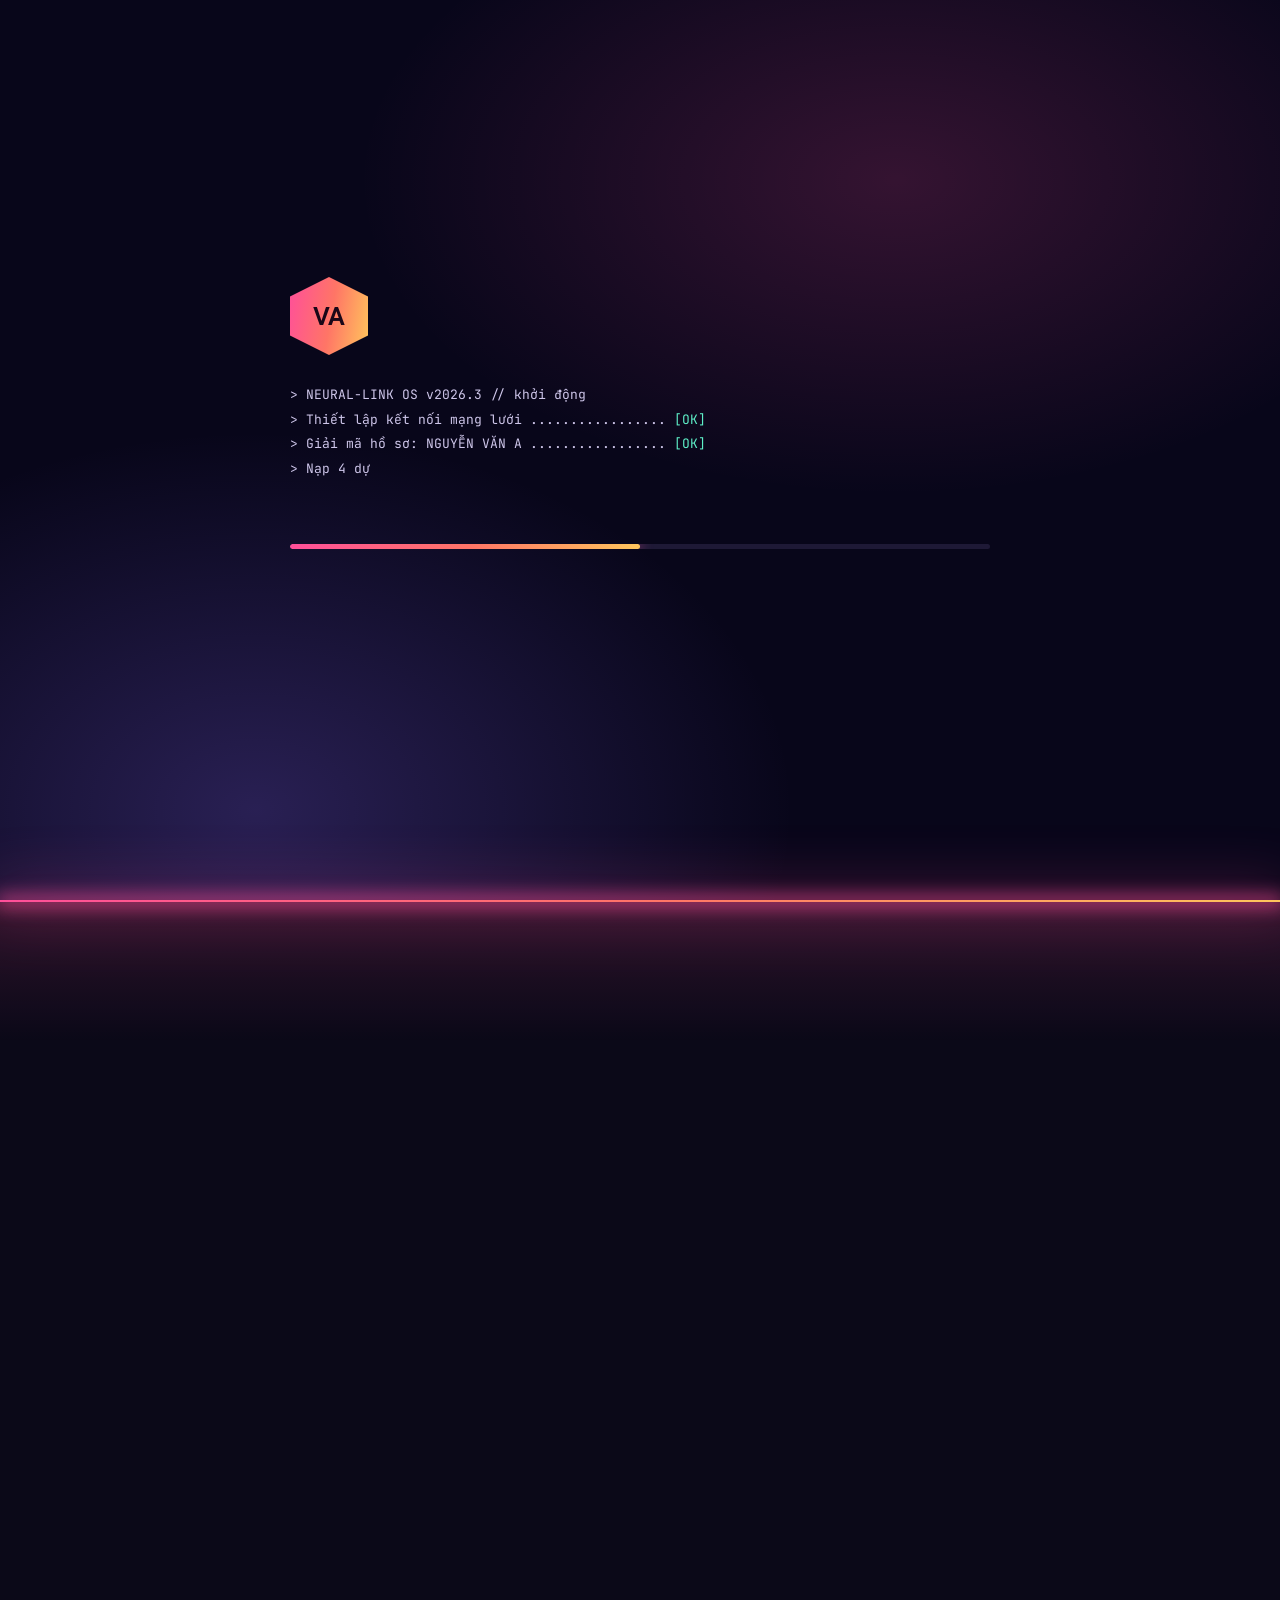
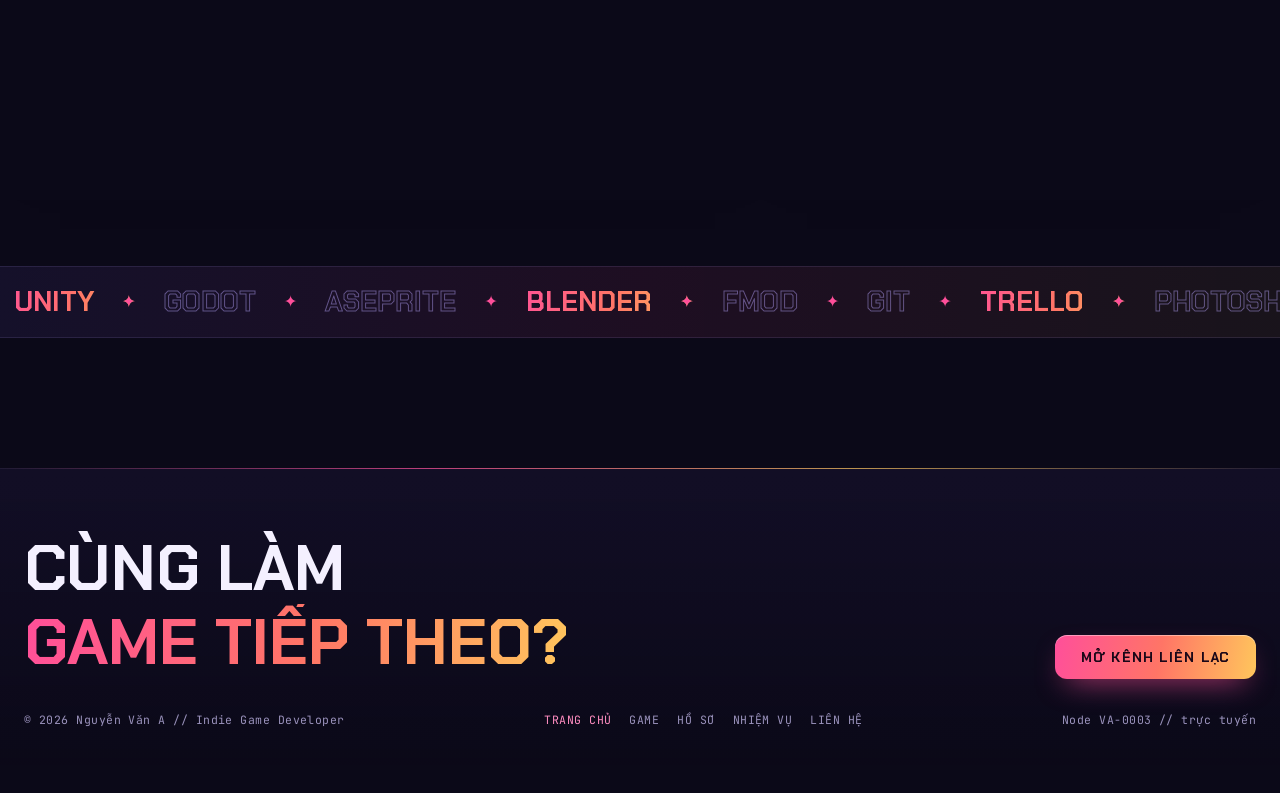
<file: index.html>
<!doctype html>
<html lang="vi">
<head>
<meta charset="utf-8">
<meta name="viewport" content="width=device-width, initial-scale=1">
<title>Trang chủ</title>
<meta name="description" content="Portfolio và CV của một nhà phát triển game indie.">
<meta name="theme-color" content="#0B0918">
<link rel="preconnect" href="https://fonts.googleapis.com">
<link rel="preconnect" href="https://fonts.gstatic.com" crossorigin>
<link href="https://fonts.googleapis.com/css2?family=Chakra+Petch:wght@500;600;700&family=Be+Vietnam+Pro:wght@400;500;600;700&family=JetBrains+Mono:wght@400;500;600;700&display=swap" rel="stylesheet">
<link rel="stylesheet" href="style.css">
<script>try{if(localStorage.getItem("fx")==="0")document.documentElement.classList.add("fx-off");else if(sessionStorage.getItem("transit"))document.documentElement.classList.add("transit")}catch(e){}</script>
</head>
<body data-page="home">
<main id="main"></main>
<noscript><p style="padding:120px 24px;text-align:center">Trang này cần bật JavaScript để hiển thị.</p></noscript>
<script src="data.js"></script>
<script src="app.js"></script>
</body>
</html>
</file>
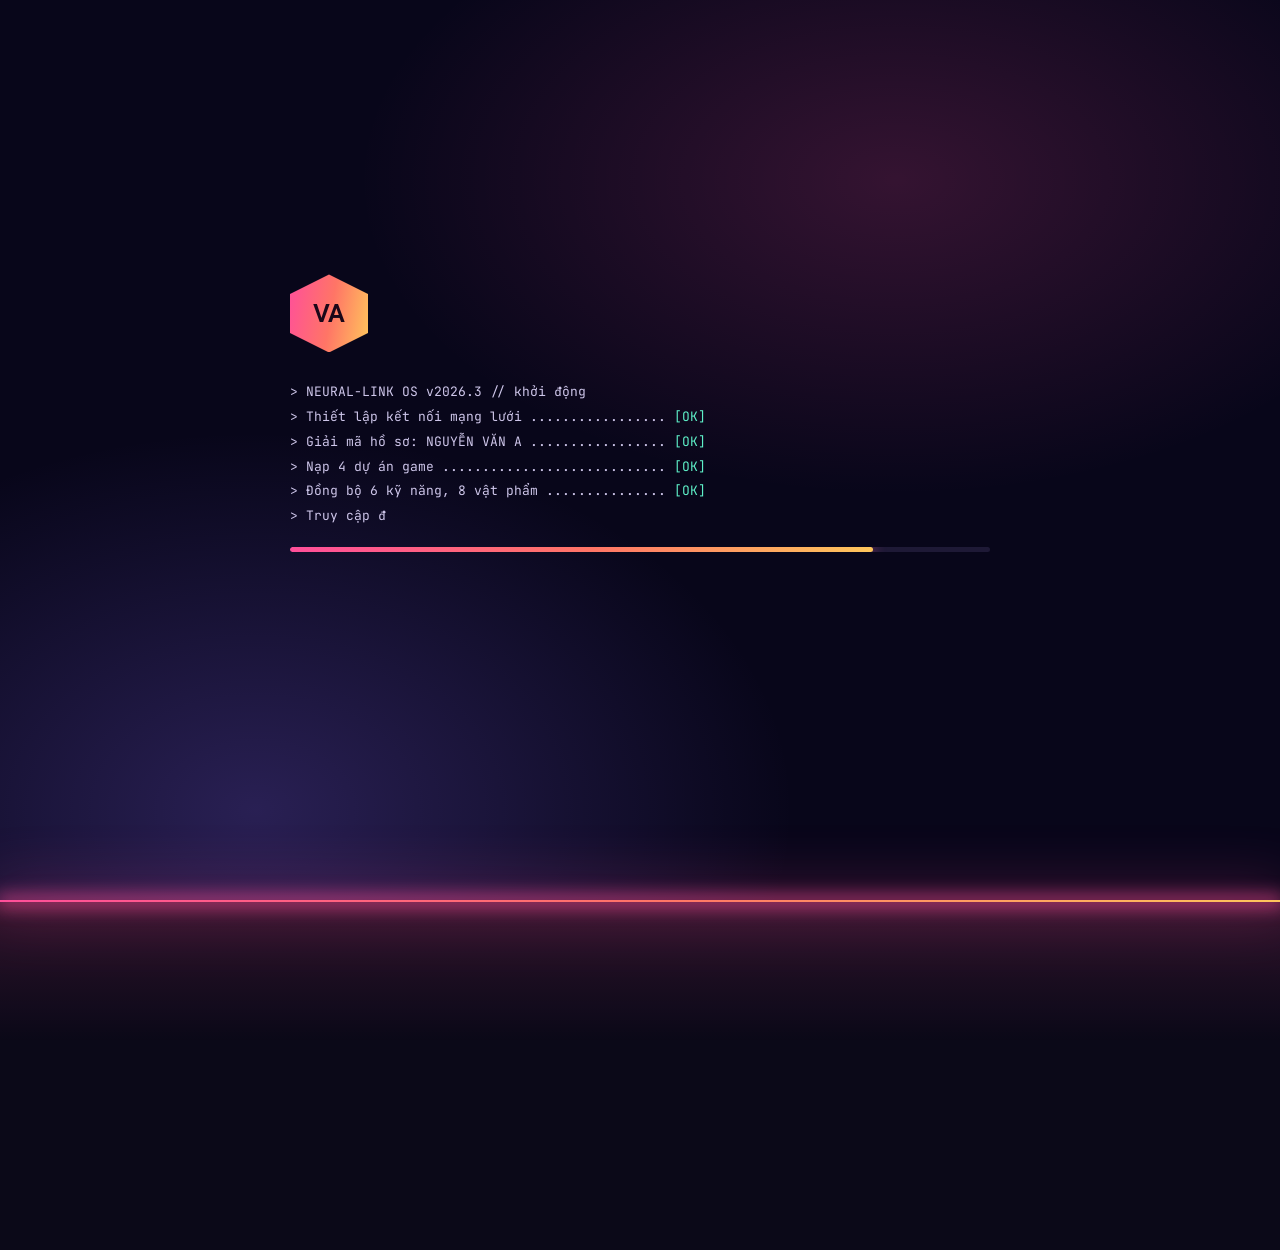
<file: contact.html>
<!doctype html>
<html lang="vi">
<head>
<meta charset="utf-8">
<meta name="viewport" content="width=device-width, initial-scale=1">
<title>Kênh liên lạc</title>
<meta name="description" content="Portfolio và CV của một nhà phát triển game indie.">
<meta name="theme-color" content="#0B0918">
<link rel="preconnect" href="https://fonts.googleapis.com">
<link rel="preconnect" href="https://fonts.gstatic.com" crossorigin>
<link href="https://fonts.googleapis.com/css2?family=Chakra+Petch:wght@500;600;700&family=Be+Vietnam+Pro:wght@400;500;600;700&family=JetBrains+Mono:wght@400;500;600;700&display=swap" rel="stylesheet">
<link rel="stylesheet" href="style.css">
<script>try{if(localStorage.getItem("fx")==="0")document.documentElement.classList.add("fx-off");else if(sessionStorage.getItem("transit"))document.documentElement.classList.add("transit")}catch(e){}</script>
</head>
<body data-page="contact">
<main id="main"></main>
<noscript><p style="padding:120px 24px;text-align:center">Trang này cần bật JavaScript để hiển thị.</p></noscript>
<script src="data.js"></script>
<script src="app.js"></script>
</body>
</html>
</file>
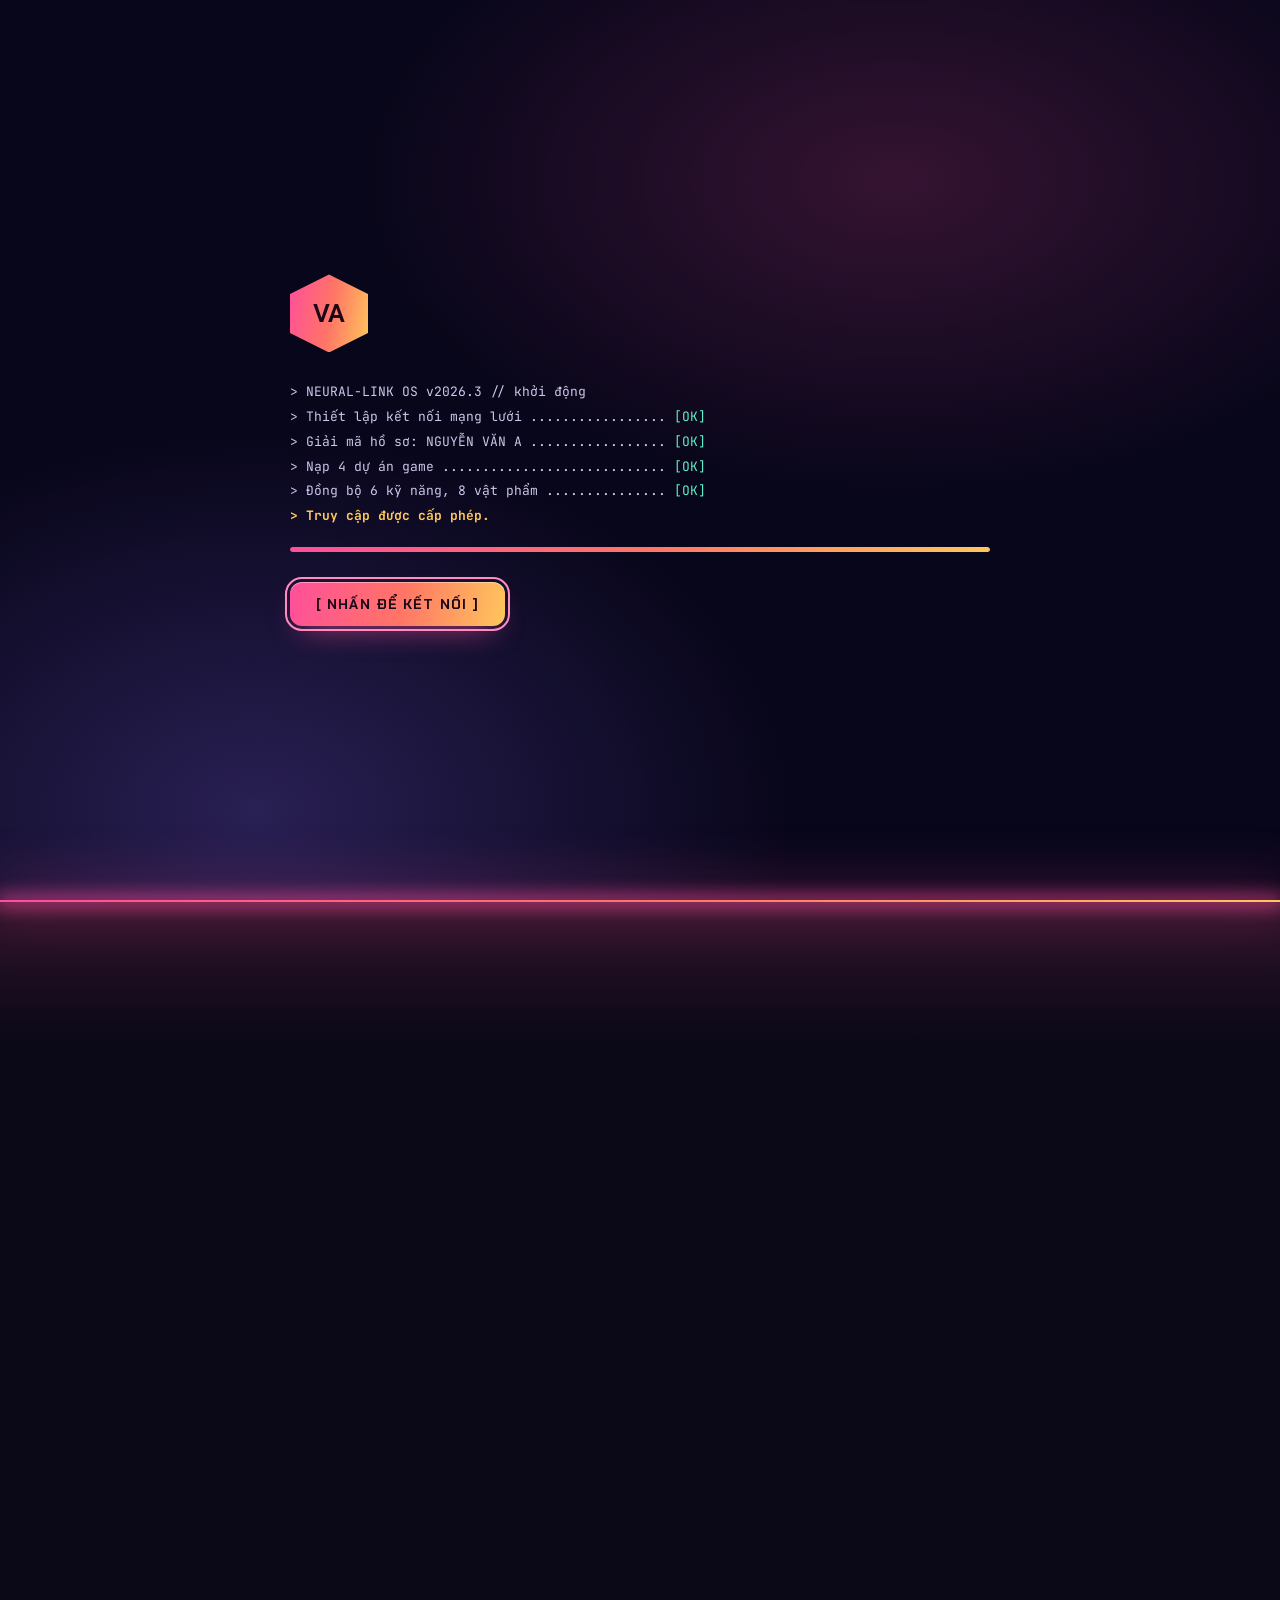
<file: game.html>
<!doctype html>
<html lang="vi">
<head>
<meta charset="utf-8">
<meta name="viewport" content="width=device-width, initial-scale=1">
<title>Chi tiết game</title>
<meta name="description" content="Portfolio và CV của một nhà phát triển game indie.">
<meta name="theme-color" content="#0B0918">
<link rel="preconnect" href="https://fonts.googleapis.com">
<link rel="preconnect" href="https://fonts.gstatic.com" crossorigin>
<link href="https://fonts.googleapis.com/css2?family=Chakra+Petch:wght@500;600;700&family=Be+Vietnam+Pro:wght@400;500;600;700&family=JetBrains+Mono:wght@400;500;600;700&display=swap" rel="stylesheet">
<link rel="stylesheet" href="style.css">
<script>try{if(localStorage.getItem("fx")==="0")document.documentElement.classList.add("fx-off");else if(sessionStorage.getItem("transit"))document.documentElement.classList.add("transit")}catch(e){}</script>
</head>
<body data-page="game">
<main id="main"></main>
<noscript><p style="padding:120px 24px;text-align:center">Trang này cần bật JavaScript để hiển thị.</p></noscript>
<script src="data.js"></script>
<script src="app.js"></script>
</body>
</html>
</file>
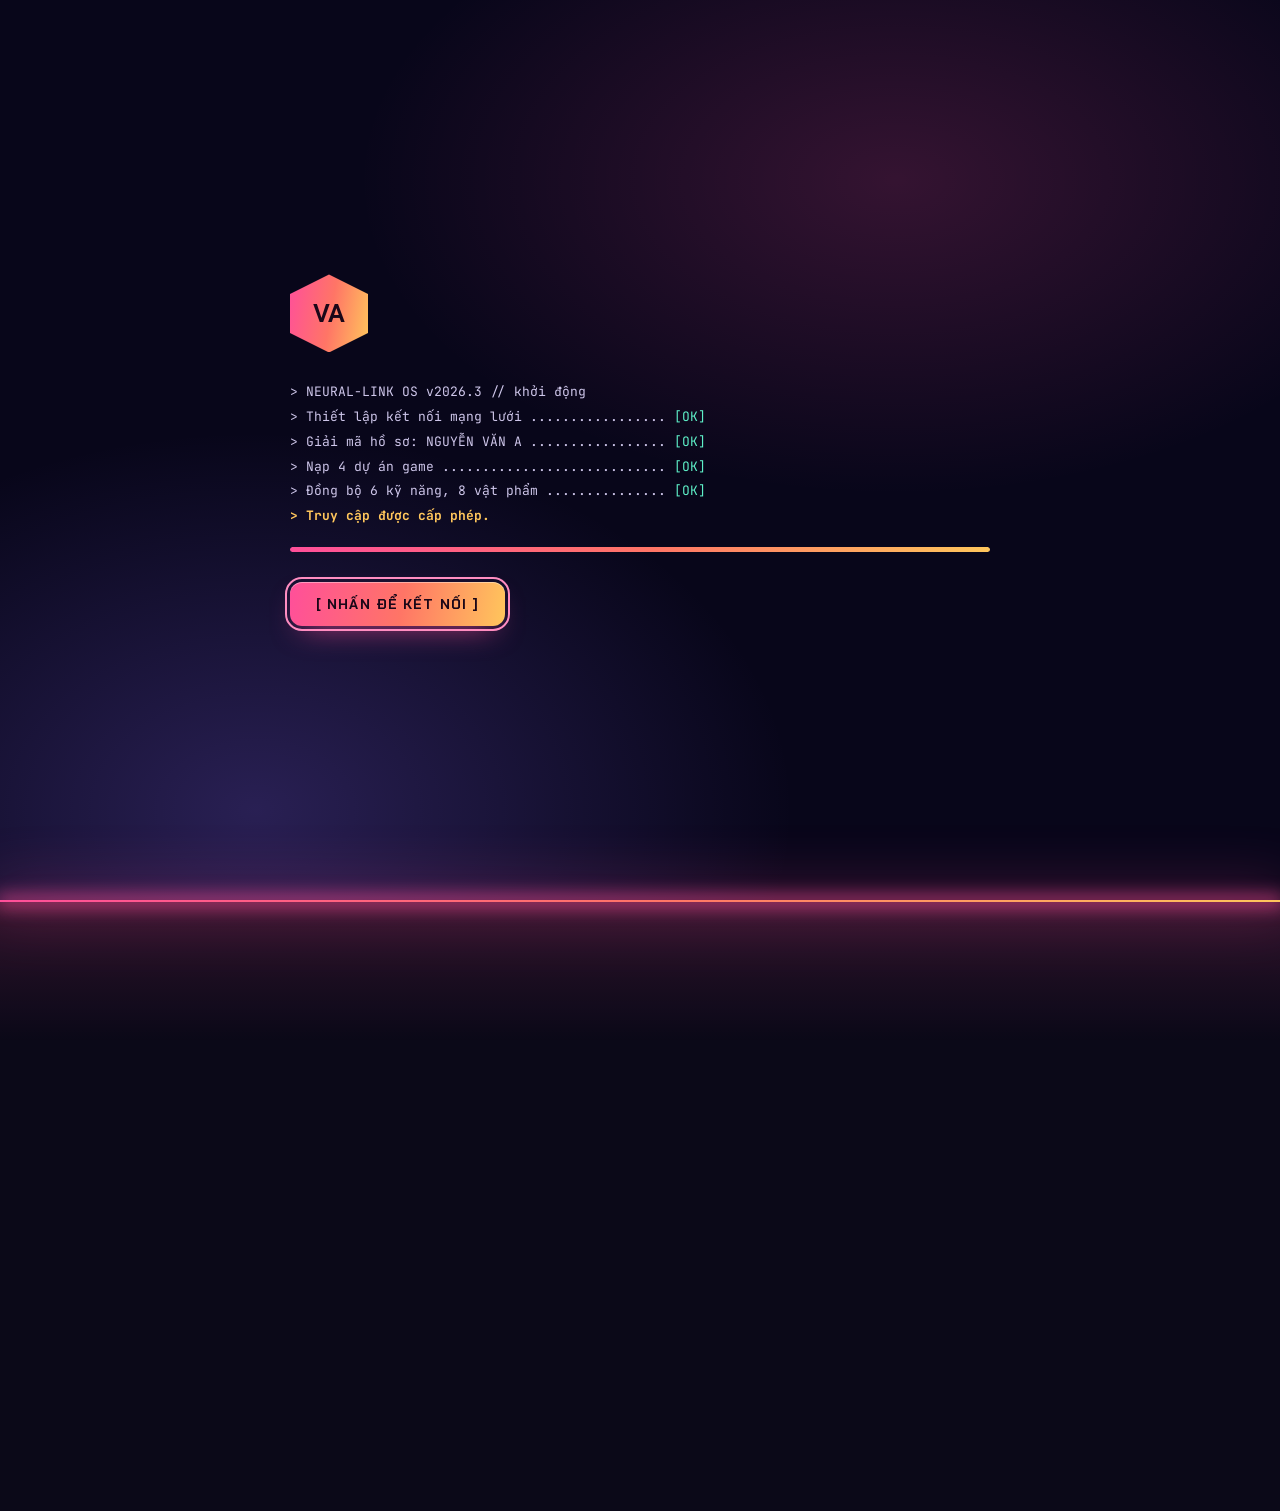
<file: games.html>
<!doctype html>
<html lang="vi">
<head>
<meta charset="utf-8">
<meta name="viewport" content="width=device-width, initial-scale=1">
<title>Chọn game</title>
<meta name="description" content="Portfolio và CV của một nhà phát triển game indie.">
<meta name="theme-color" content="#0B0918">
<link rel="preconnect" href="https://fonts.googleapis.com">
<link rel="preconnect" href="https://fonts.gstatic.com" crossorigin>
<link href="https://fonts.googleapis.com/css2?family=Chakra+Petch:wght@500;600;700&family=Be+Vietnam+Pro:wght@400;500;600;700&family=JetBrains+Mono:wght@400;500;600;700&display=swap" rel="stylesheet">
<link rel="stylesheet" href="style.css">
<script>try{if(localStorage.getItem("fx")==="0")document.documentElement.classList.add("fx-off");else if(sessionStorage.getItem("transit"))document.documentElement.classList.add("transit")}catch(e){}</script>
</head>
<body data-page="games">
<main id="main"></main>
<noscript><p style="padding:120px 24px;text-align:center">Trang này cần bật JavaScript để hiển thị.</p></noscript>
<script src="data.js"></script>
<script src="app.js"></script>
</body>
</html>
</file>
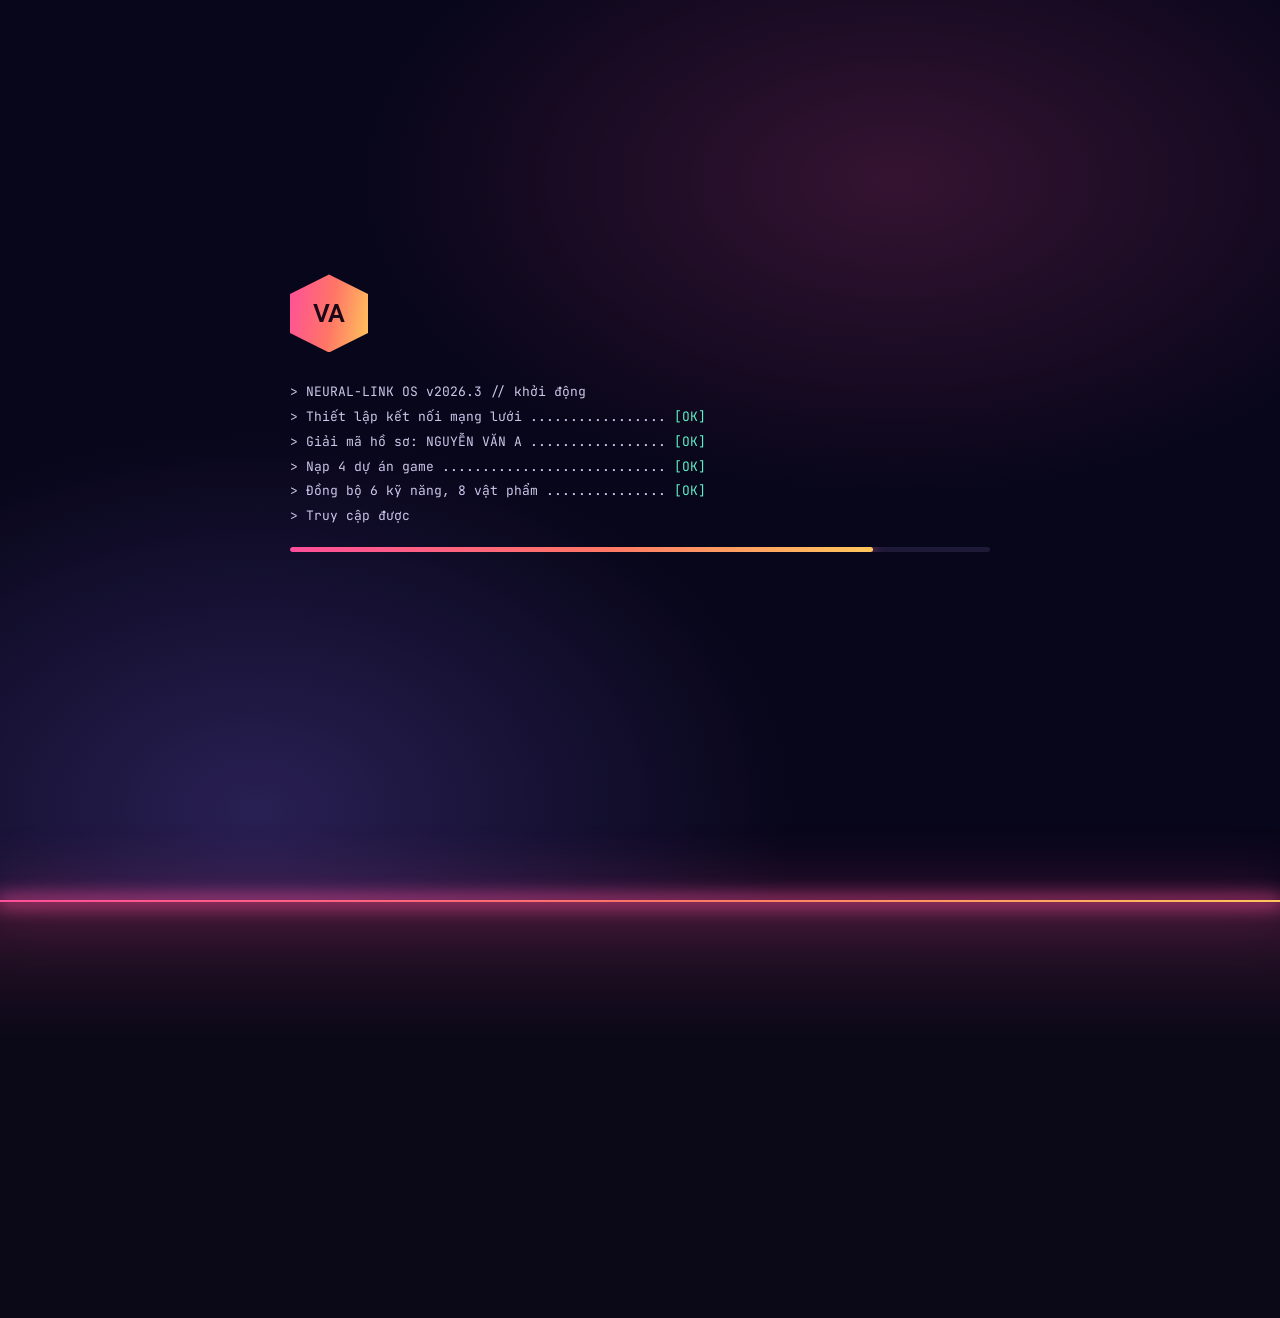
<file: journey.html>
<!doctype html>
<html lang="vi">
<head>
<meta charset="utf-8">
<meta name="viewport" content="width=device-width, initial-scale=1">
<title>Nhật ký nhiệm vụ</title>
<meta name="description" content="Portfolio và CV của một nhà phát triển game indie.">
<meta name="theme-color" content="#0B0918">
<link rel="preconnect" href="https://fonts.googleapis.com">
<link rel="preconnect" href="https://fonts.gstatic.com" crossorigin>
<link href="https://fonts.googleapis.com/css2?family=Chakra+Petch:wght@500;600;700&family=Be+Vietnam+Pro:wght@400;500;600;700&family=JetBrains+Mono:wght@400;500;600;700&display=swap" rel="stylesheet">
<link rel="stylesheet" href="style.css">
<script>try{if(localStorage.getItem("fx")==="0")document.documentElement.classList.add("fx-off");else if(sessionStorage.getItem("transit"))document.documentElement.classList.add("transit")}catch(e){}</script>
</head>
<body data-page="journey">
<main id="main"></main>
<noscript><p style="padding:120px 24px;text-align:center">Trang này cần bật JavaScript để hiển thị.</p></noscript>
<script src="data.js"></script>
<script src="app.js"></script>
</body>
</html>
</file>
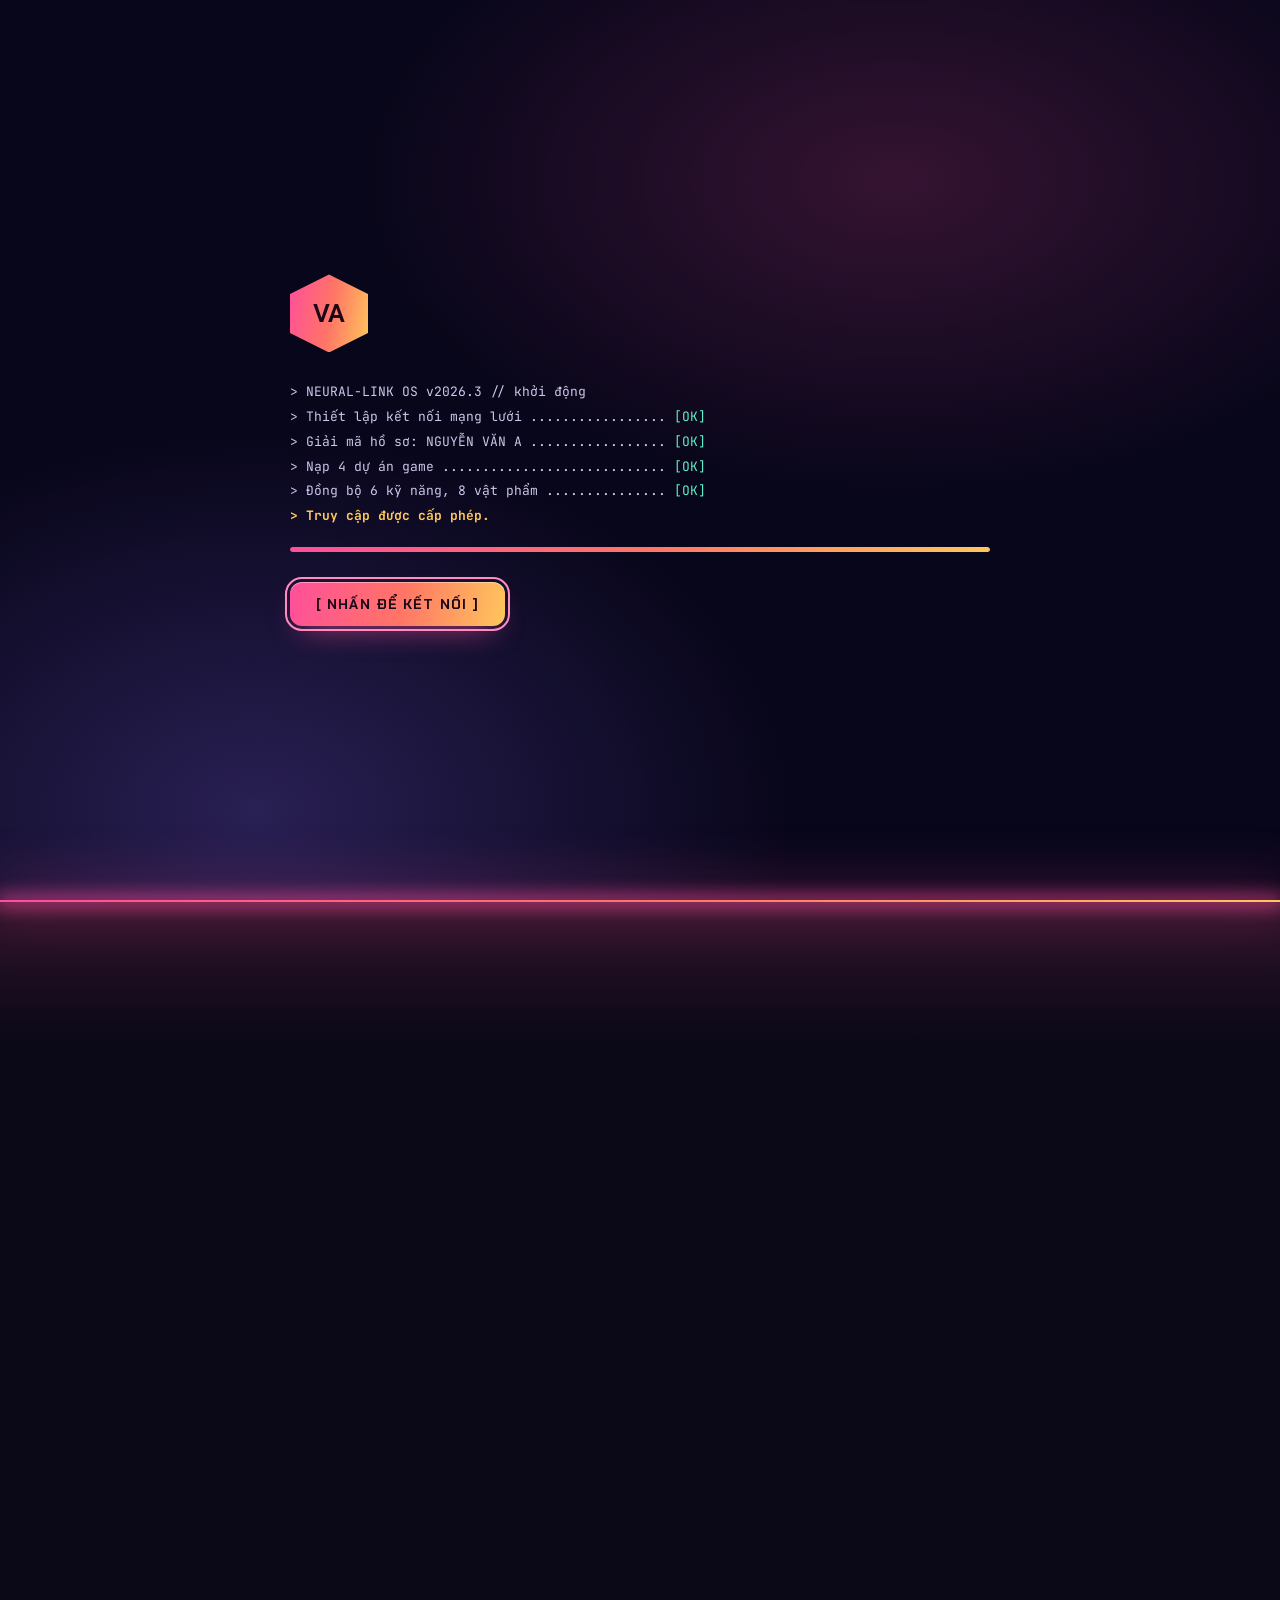
<file: profile.html>
<!doctype html>
<html lang="vi">
<head>
<meta charset="utf-8">
<meta name="viewport" content="width=device-width, initial-scale=1">
<title>Hồ sơ nhân vật</title>
<meta name="description" content="Portfolio và CV của một nhà phát triển game indie.">
<meta name="theme-color" content="#0B0918">
<link rel="preconnect" href="https://fonts.googleapis.com">
<link rel="preconnect" href="https://fonts.gstatic.com" crossorigin>
<link href="https://fonts.googleapis.com/css2?family=Chakra+Petch:wght@500;600;700&family=Be+Vietnam+Pro:wght@400;500;600;700&family=JetBrains+Mono:wght@400;500;600;700&display=swap" rel="stylesheet">
<link rel="stylesheet" href="style.css">
<script>try{if(localStorage.getItem("fx")==="0")document.documentElement.classList.add("fx-off");else if(sessionStorage.getItem("transit"))document.documentElement.classList.add("transit")}catch(e){}</script>
</head>
<body data-page="profile">
<main id="main"></main>
<noscript><p style="padding:120px 24px;text-align:center">Trang này cần bật JavaScript để hiển thị.</p></noscript>
<script src="data.js"></script>
<script src="app.js"></script>
</body>
</html>
</file>
<file: style.css>
/* =========================================================
   NEON DUSK // giao diện "hoàng hôn neon": tím đêm · hồng · vàng
   Dùng chung cho mọi trang. Muốn đổi màu chủ đạo, sửa khối :root ngay dưới.
   ========================================================= */
:root{
  --bg:#0B0918; --bg-2:#120F25; --bg-3:#1A1535;
  --panel:rgba(26,20,52,.6); --panel-solid:#151129;
  --line:rgba(185,166,255,.12); --line-2:rgba(185,166,255,.24); --line-3:rgba(185,166,255,.46);
  --text:#F4F0FF; --soft:#CEC6EA; --muted:#9A92BC; --dim:#655E8C;
  --pink:#FF4F9A; --pink-2:#FF8DC1; --orange:#FF7A45; --gold:#FFC65C; --violet:#8B6CFF; --violet-2:#BBA9FF; --mint:#5EF0C8; --blue:#62B6FF; --red:#FF5C6C;
  --grad:linear-gradient(100deg,#FF4F9A 0%,#FF7566 52%,#FFC65C 100%);
  --grad-cool:linear-gradient(120deg,#8B6CFF 0%,#FF4F9A 100%);
  --ink:#1A0718;
  --display:"Chakra Petch","Be Vietnam Pro",system-ui,sans-serif; --body:"Be Vietnam Pro",system-ui,sans-serif; --mono:"JetBrains Mono",ui-monospace,monospace;
  --ease:cubic-bezier(.2,.8,.2,1);
  --r:18px; --r-sm:12px;
  --hud-top:12px; --hud-bar:64px; --hud-h:calc(var(--hud-top) + var(--hud-bar)); --bar-h:28px;
}
*{box-sizing:border-box}
html{scroll-behavior:smooth;scroll-padding-top:calc(var(--hud-h) + 24px);overflow-x:clip}
html.transit body::before{content:"";position:fixed;inset:0;z-index:400;background:var(--bg)}
body{margin:0;min-height:100vh;display:flex;flex-direction:column;background:var(--bg);color:var(--text);font:400 16px/1.7 var(--body);-webkit-font-smoothing:antialiased;padding-bottom:var(--bar-h)}
body.has-cursor,body.has-cursor a,body.has-cursor button,body.has-cursor input{cursor:none}
main{flex:1;overflow-x:clip}
a{color:inherit}
button,input{font:inherit;color:inherit}
img,canvas,svg{display:block;max-width:100%}
:focus-visible{outline:2px solid var(--pink-2);outline-offset:3px}
::selection{background:var(--pink);color:#fff}
.wrap{width:min(1240px,100% - 48px);margin-inline:auto}
@media (max-width:600px){.wrap{width:calc(100% - 32px)}}
kbd{display:inline-grid;place-items:center;min-width:22px;height:22px;padding:0 6px;font:600 11px/1 var(--mono);border:1px solid var(--line-2);border-bottom-width:2px;border-radius:6px;background:var(--bg-3);color:var(--soft)}

/* ---------- Nền ---------- */
.bg{position:fixed;inset:0;z-index:-3;pointer-events:none;overflow:hidden;background:var(--bg)}
.bg::before{content:"";position:absolute;inset:-25%;
  background:radial-gradient(34% 30% at 80% 12%,rgba(255,79,154,.2),transparent 70%),radial-gradient(36% 36% at 10% 88%,rgba(139,108,255,.24),transparent 70%),radial-gradient(26% 24% at 48% 52%,rgba(255,198,92,.06),transparent 70%);
  animation:aur 28s ease-in-out infinite alternate}
@keyframes aur{to{transform:translate3d(-5%,4%,0) rotate(8deg) scale(1.1)}}
.bg::after{content:"";position:absolute;inset:0;background-image:radial-gradient(rgba(185,166,255,.17) 1px,transparent 1.5px);background-size:30px 30px;
  mask-image:radial-gradient(ellipse 80% 70% at 50% 25%,#000 15%,transparent 80%);-webkit-mask-image:radial-gradient(ellipse 80% 70% at 50% 25%,#000 15%,transparent 80%)}
#rain{position:fixed;inset:0;z-index:-2;pointer-events:none;width:100%;height:100%}
.fx{position:fixed;inset:0;pointer-events:none;z-index:95}
.fx-scan{opacity:.05;background-image:url("data:image/svg+xml,%3Csvg xmlns='http://www.w3.org/2000/svg' width='180' height='180'%3E%3Cfilter id='n'%3E%3CfeTurbulence type='fractalNoise' baseFrequency='.85' numOctaves='2' stitchTiles='stitch'/%3E%3C/filter%3E%3Crect width='100%25' height='100%25' filter='url(%23n)'/%3E%3C/svg%3E")}
.fx-vig{background:radial-gradient(ellipse at center,transparent 62%,rgba(5,3,12,.5))}
.fx-scan,.fx-vig{z-index:70}
.fx-flash{background:var(--grad);opacity:0;mix-blend-mode:screen}
.fx-flash.go{animation:flash .6s ease-out}
@keyframes flash{0%{opacity:.5}100%{opacity:0}}
@keyframes blink{50%{opacity:.25}}
@keyframes pulse{0%{box-shadow:0 0 0 0 var(--pc,rgba(94,240,200,.7))}100%{box-shadow:0 0 0 9px transparent}}

/* ---------- Thành phần ---------- */
.panel{position:relative;border-radius:var(--r);border:1px solid var(--line);
  background:linear-gradient(165deg,rgba(255,255,255,.05),rgba(255,255,255,0) 42%),var(--panel);
  backdrop-filter:blur(14px);-webkit-backdrop-filter:blur(14px);box-shadow:inset 0 1px 0 rgba(255,255,255,.05),0 30px 60px -36px rgba(0,0,0,.85)}
.panel::before{content:"";position:absolute;left:22px;right:22px;top:-1px;height:1px;pointer-events:none;background:linear-gradient(90deg,transparent,rgba(255,141,193,.6),rgba(255,198,92,.4),transparent)}
.brk{position:relative;--c:var(--pink);--c2:var(--gold)}
.brk > .bk{position:absolute;inset:-1px;z-index:4;pointer-events:none;border-radius:inherit;padding:1.5px;
  background:linear-gradient(135deg,var(--c) 0%,transparent 20%,transparent 80%,var(--c2) 100%);
  -webkit-mask:linear-gradient(#000 0 0) content-box,linear-gradient(#000 0 0);-webkit-mask-composite:xor;mask:linear-gradient(#000 0 0) content-box exclude,linear-gradient(#000 0 0)}
.ptag{display:flex;align-items:center;gap:10px;margin:0 0 18px;font:600 11.5px/1 var(--mono);letter-spacing:.14em;text-transform:uppercase;color:var(--pink-2)}
.ptag::before{content:"";width:8px;height:8px;border-radius:2px;background:var(--grad);box-shadow:0 0 10px rgba(255,79,154,.7);transform:rotate(45deg)}
.ptag::after{content:"";flex:1;height:1px;background:linear-gradient(90deg,var(--line-2),transparent)}
.ptag span{color:var(--dim)}
.btn{position:relative;display:inline-flex;align-items:center;justify-content:center;gap:10px;padding:15px 26px;border:0;border-radius:12px;cursor:pointer;text-decoration:none;overflow:hidden;isolation:isolate;
  font:700 14px/1 var(--display);letter-spacing:.08em;text-transform:uppercase;transition:transform .15s,box-shadow .3s,background-color .3s,color .3s,filter .3s}
.btn-p{background:var(--grad);color:var(--ink);box-shadow:0 12px 30px -12px rgba(255,79,154,.8),inset 0 1px 0 rgba(255,255,255,.4)}
.btn-p::after{content:"";position:absolute;inset:0 auto 0 -60%;width:40%;z-index:-1;transform:skewX(-20deg);background:linear-gradient(90deg,transparent,rgba(255,255,255,.75),transparent);transition:left .7s var(--ease)}
.btn-p:hover::after{left:130%}
.btn-p:hover{filter:brightness(1.06) saturate(1.1);box-shadow:0 16px 40px -10px rgba(255,79,154,.9),inset 0 1px 0 rgba(255,255,255,.4)}
.btn-o{background:rgba(185,166,255,.07);color:var(--text);box-shadow:inset 0 0 0 1px var(--line-2)}
.btn-o:hover{background:rgba(185,166,255,.16);box-shadow:inset 0 0 0 1px var(--violet-2)}
.btn:active{transform:scale(.96)}
.btn-sm{padding:12px 16px;font-size:12.5px}
.chip{display:inline-flex;align-items:center;padding:7px 12px;border-radius:999px;font:500 11.5px/1 var(--mono);letter-spacing:.04em;border:1px solid var(--line-2);color:var(--soft);background:rgba(185,166,255,.07);backdrop-filter:blur(6px)}
.st{display:inline-flex;align-items:center;gap:8px;padding:7px 12px 7px 10px;border-radius:999px;font:600 11.5px/1 var(--mono);letter-spacing:.06em;text-transform:uppercase;background:rgba(11,9,24,.72);border:1px solid color-mix(in srgb,var(--sc) 45%,transparent);color:var(--sc);backdrop-filter:blur(8px)}
.st::before{content:"";width:7px;height:7px;border-radius:50%;background:var(--sc);box-shadow:0 0 10px var(--sc)}
.st.released{--sc:var(--mint)}
.st.dev{--sc:var(--gold)}
.st.dev::before{animation:blink 1.1s steps(1) infinite}
.glitch{position:relative}
.glitch::before,.glitch::after{content:attr(data-text);position:absolute;inset:0;pointer-events:none;clip-path:inset(100% 0 0 0);background:none;-webkit-text-fill-color:currentColor;filter:none}
.glitch::before{color:var(--pink);animation:g1 5s infinite steps(1)}
.glitch::after{color:var(--blue);opacity:.8;animation:g2 5s infinite steps(1)}
.glitch.burst::before{animation:g1 .5s steps(1)}
.glitch.burst::after{animation:g2 .5s steps(1)}
@keyframes g1{0%,90%,100%{clip-path:inset(100% 0 0 0);transform:none}
  91%{clip-path:inset(10% 0 70% 0);transform:translate(-6px,0)}93%{clip-path:inset(55% 0 20% 0);transform:translate(5px,0)}
  95%{clip-path:inset(30% 0 45% 0);transform:translate(-3px,0)}97%{clip-path:inset(80% 0 5% 0);transform:translate(4px,0)}}
@keyframes g2{0%,90%,100%{clip-path:inset(100% 0 0 0);transform:none}
  92%{clip-path:inset(65% 0 10% 0);transform:translate(5px,0)}94%{clip-path:inset(15% 0 60% 0);transform:translate(-5px,0)}
  96%{clip-path:inset(40% 0 35% 0);transform:translate(3px,0)}98%{clip-path:inset(0 0 85% 0);transform:translate(-4px,0)}}
[data-reveal]{opacity:0;transform:translateY(30px);filter:blur(8px);transition:opacity .9s var(--ease),transform .9s var(--ease),filter .9s var(--ease);transition-delay:var(--d,0s)}
[data-reveal].in{opacity:1;transform:none;filter:none}

/* ---------- HUD trên ---------- */
.hud{position:fixed;top:var(--hud-top);left:16px;right:16px;z-index:80;height:var(--hud-bar);display:flex;align-items:center;gap:18px;padding:0 10px 0 12px;border-radius:20px;
  border:1px solid var(--line);box-shadow:0 20px 50px -26px rgba(0,0,0,.9),inset 0 1px 0 rgba(255,255,255,.06)}
.hud::before{content:"";position:absolute;inset:0;z-index:-1;border-radius:inherit;pointer-events:none;background:rgba(17,13,36,.74);backdrop-filter:blur(18px) saturate(1.4);-webkit-backdrop-filter:blur(18px) saturate(1.4)}
.hud::after{content:"";position:absolute;left:28px;right:28px;bottom:-1px;height:1px;pointer-events:none;background:linear-gradient(90deg,transparent,var(--pink),var(--gold),transparent) no-repeat;background-size:32% 100%;animation:hl 6s linear infinite}
@keyframes hl{from{background-position:-50% 0}to{background-position:150% 0}}
.plate{position:relative;display:flex;align-items:center;gap:12px;text-decoration:none;min-width:0;flex:0 1 auto;padding-right:4px}
.plate > span:last-child{min-width:0}
.hud-tools{flex:none}
.plate-av{position:relative;width:44px;height:44px;flex:none;display:grid;place-items:center;font:700 15px/1 var(--display);color:var(--ink);background:var(--grad);
  clip-path:polygon(50% 0,100% 25%,100% 75%,50% 100%,0 75%,0 25%)}
.plate-lv{position:absolute;left:6px;top:36px;font:700 9px/1 var(--mono);background:var(--bg);border:1px solid var(--gold);color:var(--gold);padding:3px 4px;border-radius:5px}
.plate-name{display:block;font:700 14px/1.15 var(--display);letter-spacing:.05em;text-transform:uppercase;white-space:nowrap;overflow:hidden;text-overflow:ellipsis;max-width:200px}
.bars{display:grid;gap:3px;margin-top:6px;width:150px}
.bar{display:grid;grid-template-columns:20px 1fr;align-items:center;gap:6px;font:700 8px/1 var(--mono);color:var(--dim)}
.bar i{height:5px;border-radius:9px;background:rgba(185,166,255,.12);position:relative;overflow:hidden}
.bar i::before{content:"";position:absolute;inset:0;width:var(--v);border-radius:inherit;background:var(--c);box-shadow:0 0 8px var(--g);transition:width .6s var(--ease)}
.bar.hp{--c:linear-gradient(90deg,#FF4F9A,#FFC65C);--g:rgba(255,79,154,.7)}.bar.mp{--c:linear-gradient(90deg,#8B6CFF,#62B6FF);--g:rgba(98,182,255,.6)}
.tabs{display:flex;gap:2px;margin-left:auto}
.tabs a{position:relative;display:flex;align-items:center;gap:8px;padding:10px 12px;border-radius:12px;text-decoration:none;font:600 13.5px/1 var(--display);letter-spacing:.07em;text-transform:uppercase;color:var(--muted);transition:color .2s,background-color .2s}
.tabs a kbd{min-width:19px;height:19px;font-size:10px;color:var(--muted);border-bottom-width:1px;border-radius:5px}
.tabs a::after{content:"";position:absolute;left:14px;right:14px;bottom:3px;height:2px;border-radius:2px;background:var(--grad);box-shadow:0 0 12px rgba(255,79,154,.8);transform:scaleX(0);transition:transform .35s var(--ease)}
.tabs a:hover{color:var(--text);background:rgba(185,166,255,.06)}
.tabs a.on{color:#fff;background:rgba(185,166,255,.09)}
.tabs a.on kbd{color:var(--ink);background:var(--grad);border-color:transparent}
.tabs a:hover::after,.tabs a.on::after{transform:scaleX(1)}
.hud-tools{display:flex;align-items:center;gap:8px}
.ibtn{position:relative;height:40px;min-width:40px;display:inline-flex;align-items:center;justify-content:center;gap:8px;padding:0 12px;border-radius:12px;background:rgba(185,166,255,.06);border:1px solid var(--line-2);cursor:pointer;text-decoration:none;
  font:700 12.5px/1 var(--display);letter-spacing:.08em;text-transform:uppercase;transition:background-color .2s,border-color .2s,box-shadow .3s}
.ibtn:hover{background:rgba(185,166,255,.15);border-color:var(--line-3)}
.ibtn .cnt{font-family:var(--mono);color:var(--gold)}
.ibtn.cv{background:var(--grad);color:var(--ink);border-color:transparent}
.ibtn.cv:hover{box-shadow:0 8px 24px -6px rgba(255,79,154,.8)}
.ibtn.ping{animation:ping .9s var(--ease)}
@keyframes ping{0%{box-shadow:0 0 0 0 rgba(94,240,200,.9)}100%{box-shadow:0 0 0 14px rgba(94,240,200,0)}}
.burger{display:none}
.qwrap{position:relative}
.tracker{position:absolute;right:0;top:calc(100% + 14px);width:340px;padding:20px;background:#161230;backdrop-filter:none;-webkit-backdrop-filter:none;box-shadow:0 30px 70px -20px rgba(0,0,0,.85);opacity:0;visibility:hidden;transform:translateY(-6px);transition:.25s}
.tracker.open{opacity:1;visibility:visible;transform:none}
.netmap{width:100%;height:auto;margin:-4px 0 14px}
.netmap line{stroke:var(--line-2);stroke-width:1}
.netmap .ln-on{stroke:var(--pink);stroke-dasharray:3 4;animation:dash 1s linear infinite}
@keyframes dash{to{stroke-dashoffset:-14}}
.netmap g{cursor:pointer}
.netmap polygon{fill:var(--bg-3);stroke:var(--line-3);stroke-width:1.5;transition:.25s}
.netmap g.seen polygon{fill:rgba(139,108,255,.3);stroke:var(--violet-2)}
.netmap g.here polygon{fill:var(--pink);stroke:#fff;filter:drop-shadow(0 0 6px var(--pink))}
.netmap g:hover polygon{stroke:#fff}
.netmap text{font:600 8.5px var(--mono);fill:var(--muted);letter-spacing:.04em;text-transform:uppercase}
.netmap g.here text,.netmap g.seen text{fill:var(--text)}
.netmap .pulse{fill:none;stroke:var(--pink);stroke-width:1.2;transform-box:fill-box;transform-origin:center;animation:np 1.8s ease-out infinite}
@keyframes np{from{transform:scale(1);opacity:1}to{transform:scale(2.4);opacity:0}}
.objs{list-style:none;margin:0;padding:0;display:grid;gap:10px}
.objs li{display:flex;gap:10px;align-items:flex-start;font:500 14px/1.4 var(--body);color:var(--muted)}
.objs li::before{content:"";flex:none;width:11px;height:11px;margin-top:5px;border:1.5px solid var(--line-3);border-radius:3px;transform:rotate(45deg)}
.objs li.done{color:var(--text)}
.objs li.done::before{background:var(--mint);border-color:var(--mint);box-shadow:0 0 8px var(--mint)}
.objs li.done span{text-decoration:line-through;text-decoration-color:rgba(94,240,200,.6)}
.tracker .hint{margin:14px 0 0;font:400 11px/1.5 var(--mono);color:var(--dim)}
@media (max-width:1240px){.tabs a kbd{display:none}.bars{width:110px}}
@media (max-width:1000px){
  :root{--hud-top:10px;--hud-bar:58px}
  .hud{left:10px;right:10px;padding:0 8px 0 10px;gap:8px;border-radius:18px}
  .burger{display:inline-flex}
  .hud .cv,.qlabel{display:none}
  .hud-tools{margin-left:auto}
  .tabs{position:fixed;top:calc(var(--hud-h) + 8px);left:10px;right:10px;flex-direction:column;gap:2px;padding:10px;border-radius:18px;background:#161230;border:1px solid var(--line-2);box-shadow:0 30px 60px -20px rgba(0,0,0,.9);
    opacity:0;visibility:hidden;transform:translateY(-8px);transition:.25s}
  .hud.open .tabs{opacity:1;visibility:visible;transform:none}
  .tabs a{font-size:clamp(19px,5.2vw,26px);padding:16px 14px}
  .tabs a kbd{display:inline-grid}
  .tabs a::after{left:14px;right:auto;width:28px;bottom:8px}
  .tracker{position:fixed;left:10px;right:10px;top:calc(var(--hud-h) + 8px);width:auto;max-height:calc(100vh - var(--hud-h) - 60px);overflow:auto}
}
@media (max-width:340px){.plate-name{display:none}}
@media (max-width:440px){.bars{display:none}.plate{gap:10px}.plate-av{width:40px;height:40px;font-size:14px}.plate-lv{top:32px;left:4px}.plate-name{font-size:13px}.hud-tools{gap:6px}.ibtn{min-width:38px;height:38px;padding:0 9px}}

/* ---------- HUD dưới ---------- */
.sysbar{position:fixed;left:0;right:0;bottom:0;z-index:80;height:var(--bar-h);display:flex;align-items:center;gap:16px;padding:0 22px;
  background:rgba(11,9,24,.9);backdrop-filter:blur(10px);-webkit-backdrop-filter:blur(10px);border-top:1px solid var(--line);font:500 10px/1 var(--mono);letter-spacing:.12em;text-transform:uppercase;color:var(--dim)}
.sysbar b{color:var(--violet-2);font-weight:700}
.sync{flex:1;display:flex;align-items:center;gap:10px;min-width:0}
.sync-t{flex:1;height:5px;border-radius:9px;background:rgba(185,166,255,.1);position:relative;overflow:hidden}
.sync-t i{position:absolute;inset:0 auto 0 0;width:0;border-radius:inherit;background:var(--grad);box-shadow:0 0 12px rgba(255,79,154,.7);transition:width .8s var(--ease)}
@media (max-width:760px){.sysbar{padding:0 14px;gap:10px}.sys-sec,.sys-fps{display:none}}

/* ---------- Thông báo / con trỏ / chuyển trang / boot ---------- */
.toasts{position:fixed;right:20px;top:calc(var(--hud-h) + 14px);z-index:120;display:grid;gap:10px;width:min(360px,calc(100vw - 24px));pointer-events:none}
.toast{position:relative;display:grid;grid-template-columns:44px 1fr;gap:14px;align-items:center;padding:12px 16px 12px 14px;border-radius:16px;overflow:hidden;background:rgba(21,17,41,.96);border:1px solid var(--line-2);box-shadow:0 20px 50px -20px rgba(0,0,0,.9),0 0 30px -10px rgba(255,198,92,.35);animation:tin .55s var(--ease) both}
.toast::before{content:"";position:absolute;left:0;top:0;bottom:0;width:3px;background:linear-gradient(180deg,var(--gold),var(--pink))}
.toast.obj{grid-template-columns:30px 1fr;padding:10px 14px 10px 12px;box-shadow:0 20px 50px -20px rgba(0,0,0,.9)}
.toast.obj::before{background:var(--mint)}
.toast.bye{animation:tout .4s ease-in both}
@keyframes tin{from{opacity:0;transform:translateX(40px) scale(.96)}}
@keyframes tout{to{opacity:0;transform:translateX(40px)}}
.toast-ic{width:44px;height:44px;display:grid;place-items:center;background:linear-gradient(160deg,#FFE29A,var(--gold) 45%,var(--orange));color:var(--ink);clip-path:polygon(50% 0,100% 25%,100% 75%,50% 100%,0 75%,0 25%)}
.toast.obj .toast-ic{width:30px;height:30px;background:rgba(94,240,200,.14);color:var(--mint);clip-path:none;border-radius:50%}
.toast small{display:block;font:600 9.5px/1 var(--mono);letter-spacing:.14em;text-transform:uppercase;color:var(--gold)}
.toast.obj small{color:var(--mint)}
.toast b{display:block;margin-top:5px;font:700 15px/1.25 var(--display);text-transform:uppercase;letter-spacing:.03em}
.toast span{display:block;font-size:13px;color:var(--muted);line-height:1.4}
.cur{position:fixed;left:0;top:0;z-index:500;pointer-events:none;opacity:0}
.has-cursor.cur-on .cur{opacity:1}
.cur-r{width:32px;height:32px;margin:-16px 0 0 -16px;border:1.5px solid rgba(255,141,193,.85);border-radius:50%;transition:width .25s var(--ease),height .25s var(--ease),margin .25s var(--ease),border-color .2s}
.cur-r::before,.cur-r::after{content:"";position:absolute;background:var(--pink-2)}
.cur-r::before{left:50%;top:-7px;width:1px;height:5px;box-shadow:0 40px 0 var(--pink-2)}
.cur-r::after{top:50%;left:-7px;height:1px;width:5px;box-shadow:40px 0 0 var(--pink-2)}
.cur-r.hot{width:48px;height:48px;margin:-24px 0 0 -24px;border-color:var(--gold);border-style:dashed;animation:spin 4s linear infinite}
.cur-r.hot::before{box-shadow:0 56px 0 var(--gold);background:var(--gold)}.cur-r.hot::after{box-shadow:56px 0 0 var(--gold);background:var(--gold)}
@keyframes spin{to{rotate:360deg}}
.cur-d{width:5px;height:5px;margin:-2.5px 0 0 -2.5px;border-radius:50%;background:#fff;box-shadow:0 0 10px var(--pink),0 0 2px #fff}
.cur-t{margin:18px 0 0 20px;font:500 9px/1 var(--mono);color:var(--violet-2);white-space:nowrap;opacity:.8}
.ripple{position:fixed;z-index:499;pointer-events:none;width:12px;height:12px;margin:-6px 0 0 -6px;border:1.5px solid var(--pink-2);border-radius:50%;animation:rip .55s ease-out forwards}
@keyframes rip{to{scale:5;opacity:0}}
.tr{position:fixed;inset:0;z-index:300;pointer-events:none;display:grid}
.tr i{display:block;background:var(--c);transform:scaleX(0);transform-origin:left}
.tr i:nth-child(odd){--c:var(--bg)}.tr i:nth-child(4n+2){--c:var(--grad)}.tr i:nth-child(4n){--c:#2A1A58}
.tr-txt{position:fixed;left:50%;top:50%;transform:translate(-50%,-50%);z-index:301;font:600 13px/1 var(--mono);letter-spacing:.18em;color:var(--pink-2);text-transform:uppercase;opacity:0;white-space:nowrap}
.tr.cover i{transform:scaleX(1);transition:none}
.tr.cover + .tr-txt{opacity:1}
.tr.in i{transform:scaleX(1);transition:transform .36s var(--ease);transition-delay:calc(var(--k)*30ms)}
.tr.in + .tr-txt{opacity:1;transition:opacity .2s .25s}
.tr.out i{transform:scaleX(0);transform-origin:right;transition:transform .5s var(--ease);transition-delay:calc(var(--k)*35ms)}
.tr.out + .tr-txt{opacity:0;transition:opacity .15s}
.boot{position:fixed;inset:0;z-index:250;display:flex;align-items:center;justify-content:center;padding:24px;transition:opacity .6s,visibility .6s;
  background:radial-gradient(60% 50% at 70% 20%,rgba(255,79,154,.18),transparent 70%),radial-gradient(60% 60% at 20% 90%,rgba(139,108,255,.25),transparent 70%),#08061A}
.boot.out{opacity:0;visibility:hidden}
.boot-in{width:min(700px,100%)}
.boot-logo{width:78px;height:78px;margin-bottom:28px;display:grid;place-items:center;font:700 26px/1 var(--display);color:var(--ink);background:var(--grad);clip-path:polygon(50% 0,100% 25%,100% 75%,50% 100%,0 75%,0 25%);animation:bl 2.4s ease-in-out infinite}
@keyframes bl{50%{filter:brightness(1.3) drop-shadow(0 0 20px var(--pink))}}
.boot pre{margin:0;min-height:11em;font:400 clamp(11px,1.5vw,13px)/1.9 var(--mono);color:var(--soft);white-space:pre-wrap}
.boot pre .ok{color:var(--mint)}
.boot pre .hi{color:var(--gold);font-weight:700}
.boot-bar{height:5px;border-radius:9px;margin-top:18px;background:rgba(185,166,255,.12);position:relative;overflow:hidden}
.boot-bar i{position:absolute;inset:0 auto 0 0;width:0;border-radius:inherit;background:var(--grad);box-shadow:0 0 14px var(--pink);transition:width .2s}
.boot-btn{margin-top:30px;opacity:0;pointer-events:none}
.boot-btn.show{opacity:1;pointer-events:auto;animation:breathe 1.6s ease-in-out infinite}
@keyframes breathe{50%{box-shadow:0 0 0 6px rgba(255,79,154,.15),0 12px 40px -6px rgba(255,79,154,.9)}}

/* ---------- Tiêu đề trang ---------- */
.phead{position:relative;padding:calc(var(--hud-h) + 72px) 0 50px}
.crumb{display:inline-flex;align-items:center;gap:10px;padding:8px 14px 8px 12px;border:1px solid var(--line-2);border-radius:999px;background:rgba(185,166,255,.06);font:500 11.5px/1 var(--mono);letter-spacing:.12em;text-transform:uppercase;color:var(--muted)}
.crumb a{text-decoration:none}.crumb a:hover{color:var(--pink-2)}
.crumb b{color:var(--pink-2);font-weight:600}
.crumb::before{content:"";width:7px;height:7px;border-radius:50%;background:var(--pink);box-shadow:0 0 10px var(--pink)}
.phead h1{margin:22px 0 0;padding-top:.08em;font:700 clamp(2.4rem,6.4vw,5.3rem)/1.12 var(--display);text-transform:uppercase;letter-spacing:-.005em;
  background:linear-gradient(180deg,#FFFFFF 30%,#DCCFFF 100%);-webkit-background-clip:text;background-clip:text;color:transparent;-webkit-text-fill-color:transparent;filter:drop-shadow(0 0 34px rgba(139,108,255,.35))}
.phead p{margin:16px 0 0;max-width:56ch;color:var(--soft);font-size:clamp(16px,1.4vw,18px)}
.phead-side{position:absolute;right:0;bottom:56px;display:flex;flex-direction:column;align-items:flex-end;gap:10px;font:500 10.5px/1.6 var(--mono);color:var(--dim);text-align:right;letter-spacing:.1em}
.hexid{display:grid;grid-template-columns:repeat(8,1fr);gap:4px;width:152px}
.hexid i{height:7px;border-radius:2px;background:var(--pink);opacity:var(--o)}
.hexid i:nth-child(3n){background:var(--violet)}.hexid i:nth-child(5n){background:var(--gold)}
@media (max-width:900px){.phead-side{display:none}.phead{padding-top:calc(var(--hud-h) + 48px)}}
.keyhint{display:flex;flex-wrap:wrap;align-items:center;gap:6px;font:500 11px/1 var(--mono);letter-spacing:.08em;text-transform:uppercase;color:var(--dim)}
@media (hover:none){.keyhint{display:none}}

/* ---------- TRANG CHỦ ---------- */
.hero{position:relative;min-height:100svh;display:flex;align-items:center;overflow:hidden;isolation:isolate;padding:calc(var(--hud-h) + 40px) 0 70px}
#city{position:absolute;inset:0;width:100%;height:100%;z-index:-2}
.hero-ov{position:absolute;inset:0;z-index:-1;background:linear-gradient(90deg,rgba(11,9,24,.88) 0%,rgba(11,9,24,.5) 38%,rgba(11,9,24,0) 66%),linear-gradient(0deg,var(--bg) 0%,rgba(11,9,24,0) 22%)}
.hero-grid{display:grid;grid-template-columns:minmax(0,1fr) 330px;gap:48px;align-items:end}
.hero-k{display:inline-flex;align-items:center;gap:10px;margin:0 0 22px;padding:8px 14px 8px 12px;border-radius:999px;border:1px solid rgba(94,240,200,.32);background:rgba(94,240,200,.08);backdrop-filter:blur(6px);font:600 11.5px/1 var(--mono);letter-spacing:.12em;text-transform:uppercase;color:var(--mint)}
.hero-k::before{content:"";width:8px;height:8px;border-radius:50%;background:var(--mint);animation:pulse 1.6s ease-out infinite}
.hero-name{margin:0;max-width:12ch;padding-top:.1em;font:700 clamp(2.8rem,7.4vw,6.6rem)/1.08 var(--display);text-transform:uppercase;letter-spacing:-.01em;
  background:linear-gradient(176deg,#FFFFFF 40%,#FFD6E8 64%,#FF94C2 100%);-webkit-background-clip:text;background-clip:text;color:transparent;-webkit-text-fill-color:transparent;filter:drop-shadow(0 0 40px rgba(255,79,154,.35))}
.hero-role{margin:20px 0 0;font:600 clamp(15px,1.8vw,20px)/1.2 var(--mono);color:var(--gold)}
.hero-role::before{content:"> ";color:var(--dim)}
.caret{display:inline-block;width:.6em;height:1em;margin-left:4px;vertical-align:-3px;border-radius:2px;background:var(--pink);box-shadow:0 0 12px var(--pink);animation:blink 1s steps(1) infinite}
.hero-p{max-width:46ch;margin:14px 0 0;color:var(--soft);font-size:clamp(16px,1.4vw,18px)}
.mmenu{list-style:none;margin:30px 0 0;padding:0;display:grid;gap:4px;max-width:470px}
.mmenu a{position:relative;isolation:isolate;display:flex;align-items:center;gap:14px;padding:12px 18px 12px 44px;border-radius:12px;text-decoration:none;font:700 clamp(17px,1.8vw,21px)/1.2 var(--display);letter-spacing:.05em;text-transform:uppercase;color:var(--muted);transition:color .2s,padding .3s var(--ease)}
.mmenu a::before{content:"";position:absolute;inset:0;z-index:-1;border-radius:inherit;background:linear-gradient(90deg,rgba(255,79,154,.26),rgba(255,198,92,.07) 70%,transparent);box-shadow:inset 3px 0 0 var(--pink);transform:scaleX(0);transform-origin:left;transition:transform .35s var(--ease)}
.mmenu a::after{content:"";position:absolute;left:18px;top:50%;width:10px;height:12px;background:var(--grad);clip-path:polygon(0 0,100% 50%,0 100%);transform:translate(-8px,-50%);opacity:0;transition:.3s var(--ease)}
.mmenu a small{margin-left:auto;font:500 10.5px/1 var(--mono);letter-spacing:.1em;color:var(--pink-2);opacity:0;transition:opacity .2s;text-transform:uppercase}
.mmenu a.sel{color:#fff;padding-left:52px}
.mmenu a.sel::before{transform:scaleX(1)}
.mmenu a.sel::after{opacity:1;transform:translate(0,-50%)}
.mmenu a.sel small{opacity:1}
.hero .keyhint{margin-top:22px}
.news{padding:16px}
.news-art{aspect-ratio:16/9;overflow:hidden;margin-bottom:14px;border-radius:12px}
.news-art canvas,.news-art img{width:100%;height:100%;object-fit:cover;transition:transform .8s var(--ease)}
.news:hover .news-art canvas,.news:hover .news-art img{transform:scale(1.06)}
.news a{text-decoration:none;display:block}
.news b{display:block;font:700 18px/1.25 var(--display);text-transform:uppercase;letter-spacing:.02em}
.news p{margin:6px 0 0;font-size:14px;color:var(--muted);line-height:1.5}
.live{color:var(--pink-2)!important}
.live::before{border-radius:50%!important;transform:none!important;background:var(--pink)!important;box-shadow:0 0 10px var(--pink)!important;animation:blink 1.2s steps(1) infinite}
.stats3{display:grid;grid-template-columns:repeat(3,1fr);gap:8px;margin-top:16px}
.stats3 div{padding:12px;border-radius:12px;border:1px solid var(--line);background:rgba(11,9,24,.5)}
.stats3 b{display:block;font:700 28px/1 var(--display);background:var(--grad);-webkit-background-clip:text;background-clip:text;color:transparent}
.stats3 span{display:block;margin-top:7px;font:500 9.5px/1.3 var(--mono);letter-spacing:.06em;text-transform:uppercase;color:var(--muted)}
.hero .seq{opacity:0;transform:translateX(-20px);filter:blur(6px);transition:opacity .8s var(--ease),transform .8s var(--ease),filter .8s var(--ease);transition-delay:var(--d,0s)}
.hero.ready .seq{opacity:1;transform:none;filter:none}
@media (max-width:1000px){.hero-grid{grid-template-columns:1fr}.news{max-width:440px}}
@media (max-width:700px){.hero{align-items:flex-end;padding-top:calc(var(--hud-h) + 24vh)}.hero-ov{background:linear-gradient(0deg,var(--bg) 0%,rgba(11,9,24,.86) 45%,rgba(11,9,24,.3) 72%,rgba(11,9,24,0) 100%)}.news{display:none}}

.sec{padding:120px 0 0}
.sec-h{display:flex;align-items:flex-end;justify-content:space-between;gap:20px;flex-wrap:wrap;margin-bottom:30px}
.sec-h small{display:block;margin-bottom:12px;font:600 11.5px/1 var(--mono);letter-spacing:.14em;text-transform:uppercase;color:var(--pink-2)}
.sec-h h2{margin:0;font:700 clamp(1.9rem,4vw,3.2rem)/1.15 var(--display);text-transform:uppercase;letter-spacing:.005em}
.more{display:inline-flex;align-items:center;gap:10px;padding:11px 16px;border-radius:999px;border:1px solid var(--line-2);background:rgba(185,166,255,.06);font:600 12px/1 var(--mono);letter-spacing:.08em;text-transform:uppercase;color:var(--text);text-decoration:none;transition:border-color .2s,background-color .2s}
.more::after{content:"→";color:var(--pink-2);transition:transform .3s var(--ease)}
.more:hover{border-color:var(--pink-2);background:rgba(255,79,154,.1)}
.more:hover::after{transform:translateX(4px)}
.home-grid{display:grid;grid-template-columns:1.5fr 1fr;gap:20px}
.feature{display:block;text-decoration:none;overflow:hidden;--c:var(--ac);--c2:var(--pink)}
.feature-art{position:relative;aspect-ratio:16/8;overflow:hidden;border-bottom:1px solid var(--line)}
.feature-art::after{content:"";position:absolute;inset:0;background:linear-gradient(0deg,rgba(21,17,41,.7),transparent 40%);pointer-events:none}
.feature-art canvas,.feature-art img{width:100%;height:100%;object-fit:cover;transition:transform 1s var(--ease)}
.feature:hover .feature-art canvas,.feature:hover .feature-art img{transform:scale(1.05)}
.feature-art .st{position:absolute;top:16px;left:16px}
.feature-body{padding:24px 28px 30px}
.feature-body small{font:500 11.5px/1 var(--mono);letter-spacing:.1em;color:var(--ac);text-transform:uppercase}
.feature-body h3{margin:12px 0 0;font:700 clamp(1.7rem,3vw,2.5rem)/1.15 var(--display);text-transform:uppercase}
.feature-body p{color:var(--soft);margin:12px 0 0}
.go{display:inline-flex;align-items:center;gap:10px;margin-top:18px;font:700 12.5px/1 var(--display);letter-spacing:.1em;text-transform:uppercase;color:var(--pink-2)}
.go::after{content:"";width:26px;height:2px;border-radius:2px;background:var(--grad);transition:width .35s var(--ease)}
a:hover > * .go::after,a:hover .go::after{width:48px}
.patch{padding:26px}
.patch ol{position:relative;list-style:none;margin:0;padding:0;display:grid}
.patch ol::before{content:"";position:absolute;left:5px;top:20px;bottom:20px;width:1px;background:linear-gradient(180deg,var(--pink),var(--violet) 60%,transparent)}
.patch li{position:relative;display:grid;grid-template-columns:62px 1fr;gap:12px;padding:14px 0 14px 24px}
.patch li::before{content:"";position:absolute;left:0;top:21px;width:11px;height:11px;border-radius:50%;background:var(--bg-2);border:2px solid var(--pink-2);box-shadow:0 0 10px rgba(255,79,154,.6)}
.patch li + li{border-top:1px solid var(--line)}
.patch time{font:600 12.5px/1.75 var(--mono);color:var(--gold)}
.patch b{display:block;font:700 16px/1.35 var(--display);text-transform:uppercase;letter-spacing:.02em}
.patch span{display:block;font-size:14px;color:var(--muted)}
@media (max-width:900px){.home-grid{grid-template-columns:1fr}}
.marquee{margin-top:120px;overflow:hidden;border-block:1px solid var(--line);background:linear-gradient(90deg,rgba(139,108,255,.08),rgba(255,79,154,.08),rgba(255,198,92,.06))}
.marquee div{display:flex;width:max-content;animation:mq 46s linear infinite}
.marquee span{display:flex;align-items:center;gap:28px;padding:20px 14px;font:700 clamp(1.15rem,2.2vw,1.7rem)/1.1 var(--display);text-transform:uppercase;white-space:nowrap;color:transparent;-webkit-text-stroke:1px var(--line-3)}
.marquee span:nth-child(3n+1){background:var(--grad);-webkit-background-clip:text;background-clip:text;-webkit-text-stroke:0}
.marquee span::after{content:"✦";font-size:.6em;color:var(--pink);-webkit-text-stroke:0;-webkit-text-fill-color:var(--pink)}
@keyframes mq{to{transform:translateX(-50%)}}

/* ---------- CHỌN GAME ---------- */
.select{display:grid;grid-template-columns:minmax(0,1fr) 320px;gap:20px}
.pv{position:relative;min-height:590px;overflow:hidden;isolation:isolate;border-radius:22px;border:1px solid var(--line);background:var(--panel-solid);--c:var(--ac);--c2:var(--ac)}
.pv-art{position:absolute;inset:0;z-index:-2}
.pv-art > *{position:absolute;inset:0;width:100%;height:100%;object-fit:cover;object-position:70% 50%}
.pv-art > .enter{animation:pvin .9s var(--ease) both}
@keyframes pvin{0%{clip-path:inset(0 100% 0 0);filter:brightness(2.2) saturate(.3)}60%{filter:brightness(1.25)}100%{clip-path:inset(0 0 0 0);filter:none}}
.pv::before{content:"";position:absolute;inset:0;z-index:-1;background:linear-gradient(0deg,rgba(11,9,24,.96) 4%,rgba(11,9,24,.72) 30%,rgba(11,9,24,.15) 56%,rgba(11,9,24,0) 70%),linear-gradient(90deg,rgba(11,9,24,.6),transparent 60%)}
.pv-hud{position:absolute;inset:18px 18px auto;display:flex;justify-content:space-between;align-items:center;gap:12px}
.pv-n{padding:7px 12px;border-radius:999px;background:rgba(11,9,24,.6);backdrop-filter:blur(8px);font:500 12px/1 var(--mono);color:var(--muted);letter-spacing:.1em}
.pv-n b{font:700 15px/1 var(--display);color:#fff}
.pv-ret{position:absolute;right:16%;top:22%;width:110px;height:110px;border:1px solid color-mix(in srgb,var(--ac) 50%,transparent);border-radius:50%;pointer-events:none;opacity:.8}
.pv-ret::before{content:"";position:absolute;inset:14px;border:1px dashed color-mix(in srgb,var(--ac) 80%,transparent);border-radius:50%;animation:spin 14s linear infinite}
.pv-ret::after{content:"TGT LOCK";position:absolute;left:100%;top:50%;margin-left:10px;font:600 9.5px/1 var(--mono);color:var(--ac);letter-spacing:.14em;white-space:nowrap}
.pv-info{position:absolute;left:0;right:0;bottom:0;padding:30px 36px 34px}
.pv-info h2{margin:0;max-width:16ch;padding-top:.08em;font:700 clamp(2.1rem,4.4vw,3.9rem)/1.1 var(--display);text-transform:uppercase;color:#fff;text-shadow:0 4px 30px rgba(0,0,0,.5)}
.pv-meta{display:flex;flex-wrap:wrap;gap:10px 28px;margin-top:16px}
.pv-meta div{font:500 10.5px/1.3 var(--mono);letter-spacing:.1em;text-transform:uppercase;color:var(--muted)}
.pv-meta b{display:block;margin-top:5px;font:700 16px/1.25 var(--display);letter-spacing:.02em;color:var(--ac)}
.pv-desc{max-width:58ch;margin:14px 0 0;color:var(--soft)}
.pv-act{display:flex;flex-wrap:wrap;gap:10px;margin-top:22px}
.pv-nav{position:absolute;top:50%;z-index:3;width:46px;height:46px;margin-top:-23px;display:grid;place-items:center;border-radius:50%;background:rgba(11,9,24,.55);backdrop-filter:blur(8px);border:1px solid var(--line-2);cursor:pointer;font:600 22px/1 var(--display);color:#fff;transition:background-color .2s,border-color .2s}
.pv-nav:hover{background:color-mix(in srgb,var(--ac) 35%,rgba(11,9,24,.6));border-color:var(--ac)}
.pv-nav.l{left:14px}.pv-nav.r{right:14px}
.side{display:grid;gap:12px;align-content:start}
.ftabs{display:grid;grid-template-columns:repeat(3,1fr);gap:4px;padding:4px;border-radius:14px;background:rgba(185,166,255,.06);border:1px solid var(--line)}
.ftabs button{padding:10px 4px;border-radius:10px;background:transparent;border:0;cursor:pointer;font:600 11px/1.2 var(--mono);letter-spacing:.04em;text-transform:uppercase;color:var(--muted);transition:color .2s,background-color .2s}
.ftabs button:hover{color:var(--text)}
.ftabs button.on{color:var(--ink);background:var(--grad);box-shadow:0 6px 18px -8px rgba(255,79,154,.9)}
.slots{display:grid;gap:10px}
.slot{position:relative;display:grid;grid-template-columns:96px 1fr;gap:14px;align-items:center;padding:8px;border-radius:16px;text-align:left;cursor:pointer;background:var(--panel);border:1px solid var(--line);transition:border-color .25s,transform .3s var(--ease),background-color .25s,box-shadow .3s}
.slot[hidden]{display:none}
.slot:hover{border-color:var(--line-3);transform:translateX(-4px)}
.slot-art{aspect-ratio:16/10;overflow:hidden;border-radius:10px}
.slot-art canvas,.slot-art img{width:100%;height:100%;object-fit:cover}
.slot small{display:block;font:500 10px/1 var(--mono);letter-spacing:.12em;color:var(--dim)}
.slot b{display:block;margin-top:6px;font:700 15px/1.2 var(--display);text-transform:uppercase;letter-spacing:.02em}
.slot em{display:block;margin-top:6px;font:500 10.5px/1 var(--mono);font-style:normal;letter-spacing:.06em;text-transform:uppercase;color:var(--muted)}
.slot.sel{border-color:var(--ac);background:linear-gradient(90deg,color-mix(in srgb,var(--ac) 18%,transparent),color-mix(in srgb,var(--ac) 3%,transparent)),var(--panel);box-shadow:0 0 0 1px var(--ac),0 14px 34px -14px var(--ac);transform:translateX(-8px)}
.slot.sel::before{content:"";position:absolute;left:-13px;top:50%;width:8px;height:12px;background:var(--ac);clip-path:polygon(0 0,100% 50%,0 100%);transform:translateY(-50%)}
.slot.sel small{color:var(--ac)}
@media (max-width:1000px){
  .select{grid-template-columns:1fr}
  .side{grid-row:1}
  .slots{grid-auto-flow:column;grid-auto-columns:minmax(230px,1fr);overflow-x:auto;padding:4px 2px 12px;scrollbar-width:thin;scrollbar-color:var(--line-2) transparent}
  .slot:hover,.slot.sel{transform:none}.slot.sel{box-shadow:0 0 0 1px var(--ac)}.slot.sel::before{display:none}
}
@media (max-width:600px){.pv{min-height:640px;border-radius:18px}.pv::before{background:linear-gradient(0deg,rgba(11,9,24,.97) 6%,rgba(11,9,24,.8) 45%,rgba(11,9,24,.1) 72%,rgba(11,9,24,0) 82%)}.pv-info{padding:22px 20px 24px}.pv-nav{top:120px}.pv-ret{display:none}}

/* ---------- CHI TIẾT GAME ---------- */
.gbanner{position:relative;min-height:78vh;display:flex;align-items:flex-end;overflow:hidden;isolation:isolate;padding:calc(var(--hud-h) + 60px) 0 56px}
.gbanner-art{position:absolute;inset:0;z-index:-2}
.gbanner-art canvas,.gbanner-art img{width:100%;height:100%;object-fit:cover;object-position:70% 50%}
.gbanner::before{content:"";position:absolute;inset:0;z-index:-1;background:linear-gradient(0deg,var(--bg) 1%,rgba(11,9,24,.6) 24%,rgba(11,9,24,.1) 50%,rgba(11,9,24,0) 72%,rgba(11,9,24,.45) 100%),linear-gradient(90deg,rgba(11,9,24,.82),rgba(11,9,24,.35) 42%,transparent 62%)}
.gbanner h1{margin:20px 0 0;max-width:16ch;padding-top:.08em;font:700 clamp(2.5rem,7vw,6.2rem)/1.1 var(--display);text-transform:uppercase;
  background:linear-gradient(180deg,#FFFFFF 40%,color-mix(in srgb,var(--ac,#FF8DC1) 45%,#fff) 100%);-webkit-background-clip:text;background-clip:text;color:transparent;-webkit-text-fill-color:transparent;filter:drop-shadow(0 4px 30px rgba(0,0,0,.45))}
.row{display:flex;flex-wrap:wrap;align-items:center;gap:8px;margin-top:18px}
.actions{display:flex;flex-wrap:wrap;gap:12px;margin-top:28px}
.gdetail{display:grid;grid-template-columns:1fr 370px;gap:28px;margin-top:24px}
.lead{margin:0;font-size:clamp(17px,1.5vw,20px);line-height:1.75;color:var(--text)}
.feats{list-style:none;margin:28px 0 0;padding:0;display:grid;gap:10px}
.feats li{display:grid;grid-template-columns:54px 1fr;align-items:center;gap:14px;padding:14px 16px;border-radius:14px;border:1px solid var(--line);background:var(--panel)}
.feats li i{display:grid;place-items:center;height:30px;border-radius:8px;font:600 10.5px/1 var(--mono);font-style:normal;color:var(--ac);background:color-mix(in srgb,var(--ac) 14%,transparent);letter-spacing:.06em}
.trophy{display:flex;align-items:center;gap:14px;margin-top:22px;padding:14px 18px;border-radius:14px;border:1px solid rgba(255,198,92,.4);background:linear-gradient(90deg,rgba(255,198,92,.16),rgba(255,122,69,.04));font:700 16px/1.35 var(--display);color:#FFE7B0}
.trophy svg{color:var(--gold);flex:none;filter:drop-shadow(0 0 8px rgba(255,198,92,.7))}
.spec{padding:26px}
.spec dl{margin:0}
.spec dl div{display:flex;justify-content:space-between;gap:12px;padding:12px 0;border-bottom:1px solid var(--line)}
.spec dt{font:500 11px/1.5 var(--mono);letter-spacing:.08em;text-transform:uppercase;color:var(--muted)}
.spec dd{margin:0;font:600 15.5px/1.35 var(--display);text-align:right}
.spec .actions{flex-direction:column;margin-top:22px}
.spec .btn{width:100%}
.video{position:relative;aspect-ratio:16/9;margin-top:6px;border-radius:16px;overflow:hidden;border:1px solid var(--line-2);background:#000}
.video iframe{position:absolute;inset:0;width:100%;height:100%;border:0}
.shots{display:grid;grid-template-columns:repeat(auto-fill,minmax(220px,1fr));gap:12px}
.shots a{display:block;aspect-ratio:16/9;overflow:hidden;border-radius:12px;border:1px solid var(--line)}
.shots img{width:100%;height:100%;object-fit:cover;transition:transform .5s var(--ease)}
.shots a:hover img{transform:scale(1.06)}
.blk{margin-top:44px}
.pn{display:grid;grid-template-columns:1fr 1fr;gap:16px;margin-top:80px}
.pn a{display:grid;grid-template-columns:124px 1fr;gap:18px;align-items:center;padding:12px;border-radius:18px;text-decoration:none;border:1px solid var(--line);background:var(--panel);transition:border-color .3s}
.pn a:hover{border-color:var(--pink-2)}
.pn a.nx{grid-template-columns:1fr 124px;text-align:right}
.pn a.nx .pn-art{order:2}
.pn-art{aspect-ratio:16/10;overflow:hidden;border-radius:12px}
.pn-art canvas,.pn-art img{width:100%;height:100%;object-fit:cover}
.pn small{display:flex;gap:8px;align-items:center;font:500 10.5px/1 var(--mono);letter-spacing:.1em;text-transform:uppercase;color:var(--pink-2)}
.pn a.nx small{justify-content:flex-end}
.pn b{display:block;margin-top:7px;font:700 18px/1.2 var(--display);text-transform:uppercase}
@media (max-width:900px){.gdetail{grid-template-columns:1fr}.pn{grid-template-columns:1fr}.pn a,.pn a.nx{grid-template-columns:96px 1fr;text-align:left}.pn a.nx .pn-art{order:0}.pn a.nx small{justify-content:flex-start}}

/* ---------- NHÂN VẬT ---------- */
.char{display:grid;grid-template-columns:370px 1fr;gap:20px;align-items:start}
.idcard{overflow:hidden}
.id-top{display:flex;justify-content:space-between;align-items:center;padding:14px 20px;background:var(--grad);color:var(--ink);font:700 12.5px/1 var(--display);letter-spacing:.12em;text-transform:uppercase}
.id-top span{font:600 10.5px/1 var(--mono)}
.holo{position:relative;aspect-ratio:1;display:grid;place-items:center;border-bottom:1px solid var(--line);background:radial-gradient(circle at 50% 55%,rgba(255,79,154,.2),rgba(139,108,255,.08) 45%,transparent 65%)}
.holo svg{position:absolute;inset:7%;width:86%;height:86%}
.holo .r1{animation:spin 30s linear infinite}
.holo .r2{animation:spin 18s linear infinite reverse}
.holo-pic{position:relative;width:58%;aspect-ratio:1;overflow:hidden;clip-path:polygon(50% 0,100% 25%,100% 75%,50% 100%,0 75%,0 25%)}
.holo-pic canvas,.holo-pic img{width:100%;height:100%;object-fit:cover}
.holo-pic .ini{position:absolute;inset:0;display:grid;place-items:center;font:700 clamp(2.6rem,6vw,3.6rem)/1 var(--display);color:#fff;text-shadow:0 0 24px var(--pink),3px 0 rgba(98,182,255,.7)}
.holo-pic::after{content:"";position:absolute;left:0;right:0;height:2px;background:var(--grad);box-shadow:0 0 14px var(--pink);animation:idscan 3s ease-in-out infinite}
@keyframes idscan{0%,100%{top:4%}50%{top:94%}}
.holo-lbl{position:absolute;font:500 9.5px/1.4 var(--mono);color:var(--pink-2);letter-spacing:.1em}
.id-body{padding:22px 22px 24px}
.id-body h2{margin:0;font:700 25px/1.2 var(--display);text-transform:uppercase}
.id-body .role{margin-top:4px;font:500 12.5px/1.3 var(--mono);color:var(--gold)}
.id-body dl{margin:18px 0 0;display:grid;grid-template-columns:1fr 1fr;gap:10px}
.id-body dl > div{padding:11px 12px;border-radius:12px;background:rgba(185,166,255,.06);border:1px solid var(--line)}
.id-body dt{font:500 9.5px/1 var(--mono);letter-spacing:.12em;text-transform:uppercase;color:var(--muted)}
.id-body dd{margin:6px 0 0;font:600 14.5px/1.3 var(--display)}
.id-body dd.ok{color:var(--mint)}
.xpbar{margin-top:18px}
.xpbar div{display:flex;justify-content:space-between;font:500 10.5px/1 var(--mono);letter-spacing:.08em;color:var(--muted);margin-bottom:7px;text-transform:uppercase}
.xpbar i{display:block;height:7px;border-radius:9px;background:rgba(185,166,255,.12);position:relative;overflow:hidden}
.xpbar i::before{content:"";position:absolute;inset:0 auto 0 0;width:var(--v);border-radius:inherit;background:var(--grad);box-shadow:0 0 10px var(--pink)}
.id-body .btn{width:100%;margin-top:20px}
.cmain{display:grid;gap:20px}
.cmain > .panel{padding:28px}
.about{margin:0;font-size:clamp(16px,1.4vw,18px);line-height:1.8;color:var(--soft)}
.sk{display:grid;grid-template-columns:290px 1fr;gap:30px;align-items:center}
.radar{width:100%;overflow:visible}
.radar .grid{fill:none;stroke:var(--line-2)}
.radar .grid:nth-of-type(5){fill:rgba(139,108,255,.05)}
.radar .axis{stroke:var(--line)}
.radar .data{fill:url(#rdF);stroke:url(#rdS);stroke-width:2.5;stroke-linejoin:round;filter:drop-shadow(0 0 10px rgba(255,79,154,.6));transform-box:view-box;transform-origin:center;transform:scale(0);transition:transform 1.2s var(--ease) .2s}
.in .radar .data{transform:scale(1)}
.radar .dot{fill:#fff;stroke:var(--pink);stroke-width:2}
.radar .ax{fill:var(--bg-3);stroke:var(--line-3);rx:7px}
.radar text{font:600 12.5px var(--mono);fill:var(--text)}
.mods{display:grid;gap:15px}
.mod-top{display:flex;justify-content:space-between;align-items:baseline;gap:10px;margin-bottom:8px}
.mod-top span{font:700 15px/1.25 var(--display);text-transform:uppercase;letter-spacing:.03em}
.mod-top span i{font:500 10.5px/1 var(--mono);font-style:normal;color:var(--pink-2);margin-right:8px}
.mod-top b{font:600 12px/1 var(--mono);color:var(--gold)}
.mod-bar{display:grid;grid-template-columns:repeat(10,1fr);gap:4px}
.mod-bar i{height:8px;border-radius:3px;background:rgba(185,166,255,.1)}
.mod-bar i.on{background:linear-gradient(90deg,var(--pink),#FF6E77);box-shadow:0 0 8px rgba(255,79,154,.5);opacity:0;transition:opacity .3s;transition-delay:calc(var(--k)*60ms + var(--d,0s))}
.mod-bar i.on.hi{background:linear-gradient(90deg,var(--orange),var(--gold));box-shadow:0 0 10px rgba(255,198,92,.6)}
.in .mod-bar i.on{opacity:1}
.inv{display:grid;grid-template-columns:repeat(8,1fr);gap:10px}
@media (max-width:1200px){.inv{grid-template-columns:repeat(4,1fr)}}
.item{position:relative;aspect-ratio:1;display:flex;flex-direction:column;align-items:center;justify-content:center;gap:7px;cursor:default;border-radius:14px;
  background:radial-gradient(circle at 50% 28%,color-mix(in srgb,var(--rc) 26%,transparent),transparent 70%),var(--bg-2);border:1px solid color-mix(in srgb,var(--rc) 50%,transparent);transition:transform .25s var(--ease),box-shadow .25s}
.item:hover,.item:focus-visible{transform:translateY(-4px);box-shadow:0 12px 26px -8px var(--rc)}
.item i{font:700 22px/1 var(--display);font-style:normal;color:var(--rc);text-shadow:0 0 14px var(--rc)}
.item span{font:600 10px/1.15 var(--mono);letter-spacing:.02em;text-transform:uppercase;text-align:center;padding:0 4px}
.item.r1{--rc:var(--gold)}.item.r2{--rc:var(--violet-2)}.item.r3{--rc:var(--blue)}
.item .stars{position:absolute;top:7px;left:9px;font:400 8px/1 var(--mono);color:var(--rc);letter-spacing:1px}
.tip{position:fixed;z-index:200;pointer-events:none;padding:11px 13px;border-radius:12px;background:rgba(21,17,41,.97);border:1px solid var(--line-3);box-shadow:0 20px 40px -16px rgba(0,0,0,.9);font:400 12px/1.5 var(--mono);color:var(--soft);opacity:0;transition:opacity .15s;max-width:230px}
.tip.show{opacity:1}
.tip em{display:block;font-style:normal;color:var(--gold);letter-spacing:.1em;text-transform:uppercase;font-size:10px}
.tip b{display:block;font:700 15px/1.3 var(--display);text-transform:uppercase;color:var(--text)}
.legend{display:flex;flex-wrap:wrap;gap:16px;margin-top:18px;font:500 10.5px/1 var(--mono);letter-spacing:.08em;text-transform:uppercase;color:var(--muted)}
.legend span{display:inline-flex;align-items:center;gap:8px}
.legend span::before{content:"";width:9px;height:9px;border-radius:2px;background:var(--rc);box-shadow:0 0 8px var(--rc);transform:rotate(45deg)}
@media (max-width:1050px){.char{grid-template-columns:1fr}.idcard{max-width:420px}.sk{grid-template-columns:1fr}.radar{max-width:300px;margin:0 auto}}
@media (max-width:600px){.cmain > .panel{padding:20px}}

/* ---------- NHẬT KÝ NHIỆM VỤ ---------- */
.qlog{display:grid;grid-template-columns:400px 1fr;gap:20px;align-items:start}
.qtabs{display:grid;grid-template-columns:repeat(3,1fr);gap:4px;margin-bottom:12px;padding:4px;border-radius:14px;background:rgba(185,166,255,.06);border:1px solid var(--line)}
.qtabs button{padding:10px 6px;border-radius:10px;background:transparent;border:0;cursor:pointer;font:600 11px/1.2 var(--mono);letter-spacing:.04em;text-transform:uppercase;color:var(--muted);transition:color .2s}
.qtabs button:hover{color:var(--text)}
.qtabs button.on{color:var(--ink);background:var(--grad);box-shadow:0 6px 18px -8px rgba(255,79,154,.9)}
.qlist{list-style:none;margin:0;padding:0;display:grid;gap:8px}
.qitem{display:grid;grid-template-columns:22px 1fr auto;gap:12px;align-items:start;width:100%;padding:15px 16px;border-radius:14px;text-align:left;cursor:pointer;background:var(--panel);border:1px solid var(--line);transition:.25s}
.qitem:hover{border-color:var(--line-3)}
.qitem.sel{border-color:var(--pink-2);background:linear-gradient(90deg,rgba(255,79,154,.16),rgba(255,198,92,.03)),var(--panel);box-shadow:0 14px 30px -16px var(--pink)}
.qitem .ic{width:13px;height:13px;margin-top:5px;border-radius:3px;transform:rotate(45deg);border:2px solid var(--qc)}
.qitem .ic.run{--qc:var(--gold);box-shadow:0 0 10px var(--gold);animation:blink 1.4s steps(1) infinite}
.qitem .ic.fin{--qc:var(--mint);background:var(--mint)}
.qitem b{display:block;font:700 15.5px/1.3 var(--display);text-transform:uppercase;letter-spacing:.02em}
.qitem small{display:block;margin-top:5px;font:500 10.5px/1 var(--mono);letter-spacing:.1em;text-transform:uppercase;color:var(--muted)}
.qitem .xp{font:600 10.5px/1 var(--mono);color:var(--gold);margin-top:5px;white-space:nowrap}
.qd{padding:32px 34px;min-height:380px}
.qd-st{display:inline-flex;align-items:center;gap:8px;font:600 11.5px/1 var(--mono);letter-spacing:.1em;text-transform:uppercase;padding:8px 13px;border-radius:999px;border:1px solid color-mix(in srgb,currentColor 45%,transparent);background:color-mix(in srgb,currentColor 10%,transparent)}
.qd-st.run{color:var(--gold)}.qd-st.fin{color:var(--mint)}
.qd h2{margin:18px 0 6px;font:700 clamp(1.7rem,3.2vw,2.7rem)/1.15 var(--display);text-transform:uppercase}
.qd-place{font:500 13px/1.3 var(--mono);color:var(--pink-2)}
.qd-grid{display:grid;grid-template-columns:1fr 1fr;gap:12px;margin-top:24px}
.qd-grid div{padding:15px;border-radius:14px;border:1px solid var(--line);background:rgba(185,166,255,.05)}
.qd-grid dt{font:500 10.5px/1 var(--mono);letter-spacing:.1em;text-transform:uppercase;color:var(--muted)}
.qd-grid dd{margin:7px 0 0;font:700 17px/1.25 var(--display)}
.qd-sec{margin-top:24px}
.qd-sec h3{margin:0 0 8px;font:600 11.5px/1 var(--mono);letter-spacing:.14em;text-transform:uppercase;color:var(--pink-2)}
.qd-sec p{margin:0;color:var(--soft);max-width:62ch}
.prog{margin-top:24px}
.prog div{display:flex;justify-content:space-between;font:500 10.5px/1 var(--mono);letter-spacing:.08em;color:var(--muted);margin-bottom:7px;text-transform:uppercase}
.prog i{display:block;height:7px;border-radius:9px;background:rgba(185,166,255,.12);position:relative;overflow:hidden}
.prog i::before{content:"";position:absolute;inset:0 auto 0 0;width:var(--v);border-radius:inherit;background:linear-gradient(90deg,var(--violet),var(--mint));box-shadow:0 0 10px rgba(94,240,200,.6)}
.prog i.run::before{background:var(--grad);box-shadow:0 0 10px var(--pink)}
.prog i.run::after{content:"";position:absolute;top:0;bottom:0;width:30%;background:linear-gradient(90deg,transparent,rgba(255,255,255,.7),transparent);animation:shim 1.6s linear infinite}
@keyframes shim{from{left:-30%}to{left:100%}}
.swap{animation:swp .45s var(--ease)}
@keyframes swp{from{opacity:0;transform:translateX(14px)}}
@media (max-width:900px){.qlog{grid-template-columns:1fr}.qd{padding:24px 22px;min-height:0}.qd-grid{grid-template-columns:1fr}}

/* ---------- LIÊN HỆ ---------- */
.dialog{display:grid;grid-template-columns:150px 1fr;gap:30px;padding:30px}
.npc{text-align:center}
.npc-av{position:relative;width:130px;aspect-ratio:1;margin:0 auto;overflow:hidden;clip-path:polygon(50% 0,100% 25%,100% 75%,50% 100%,0 75%,0 25%)}
.npc-av canvas,.npc-av img{width:100%;height:100%;object-fit:cover}
.npc-av .ini{position:absolute;inset:0;display:grid;place-items:center;font:700 34px/1 var(--display);color:#fff;text-shadow:0 0 20px var(--pink)}
.npc-name{display:inline-block;margin-top:14px;padding:7px 12px;border-radius:999px;background:var(--grad);color:var(--ink);font:700 11.5px/1.2 var(--display);letter-spacing:.06em;text-transform:uppercase}
.wave{display:flex;justify-content:center;gap:3px;height:22px;margin-top:12px;align-items:center}
.wave i{width:3px;height:30%;border-radius:3px;background:linear-gradient(180deg,var(--gold),var(--pink));box-shadow:0 0 6px rgba(255,79,154,.6)}
.talking .wave i{animation:wv .5s ease-in-out infinite alternate;animation-delay:calc(var(--k)*-.11s)}
@keyframes wv{to{height:100%}}
.say{min-height:5em;margin:0;font:500 clamp(17px,1.8vw,21px)/1.6 var(--body);color:var(--text)}
.say::after{content:"▌";color:var(--pink);margin-left:2px;animation:blink 1s steps(1) infinite}
.say.done::after{content:"▼";font-size:.7em;vertical-align:middle;color:var(--gold)}
.choices{list-style:none;margin:20px 0 0;padding:0;display:grid;gap:8px}
.choices li{opacity:0;transform:translateX(-10px);transition:opacity .4s,transform .4s;transition-delay:var(--d)}
.choices.show li{opacity:1;transform:none}
.choices a,.choices button{width:100%;display:flex;align-items:center;gap:14px;padding:14px 16px;border-radius:14px;text-decoration:none;text-align:left;background:rgba(185,166,255,.05);border:1px solid var(--line);cursor:pointer;transition:.25s var(--ease)}
.choices a:hover,.choices button:hover,.choices a:focus-visible,.choices button:focus-visible{border-color:var(--pink-2);background:linear-gradient(90deg,rgba(255,79,154,.18),rgba(255,198,92,.04));padding-left:22px}
.choices b{font:700 15.5px/1.25 var(--display);letter-spacing:.03em;text-transform:uppercase}
.choices span{margin-left:auto;color:var(--muted);font:400 12.5px/1.3 var(--mono);overflow-wrap:anywhere;text-align:right}
.term{margin-top:20px;overflow:hidden;padding:0;background:rgba(10,8,22,.86)}
.term[hidden]{display:none}
.term-bar{display:flex;align-items:center;gap:8px;padding:13px 18px;border-bottom:1px solid var(--line);background:rgba(185,166,255,.05);font:500 11.5px/1 var(--mono);color:var(--muted)}
.term-bar i{width:11px;height:11px;border-radius:50%;background:var(--pink)}.term-bar i:nth-child(2){background:var(--gold)}.term-bar i:nth-child(3){background:var(--mint)}
.term-bar span{margin-left:10px}
.term-out{height:340px;overflow-y:auto;padding:16px 20px 6px;font:400 13px/1.8 var(--mono);color:var(--soft);scrollbar-width:thin;scrollbar-color:var(--line-2) transparent}
.term-out p{margin:0;white-space:pre-wrap;word-break:break-word}
.term-out .c{color:var(--mint)}.term-out .w{color:var(--gold);font-weight:700}.term-out .d{color:var(--muted)}.term-out .e{color:var(--red)}
.term-out a{color:var(--pink-2)}
.term-in{display:flex;align-items:center;gap:10px;padding:12px 20px 16px;font:400 13px/1 var(--mono)}
.term-in label{color:var(--mint);white-space:nowrap}
.term-in input{flex:1;min-width:0;background:transparent;border:0;outline:0;color:#fff;caret-color:var(--pink);font:inherit}
.cmds{display:flex;flex-wrap:wrap;gap:8px;padding:0 20px 20px}
.cmds button{padding:8px 13px;border-radius:999px;background:rgba(185,166,255,.07);border:1px solid var(--line-2);cursor:pointer;font:500 11.5px/1 var(--mono);color:var(--violet-2);transition:.2s}
.cmds button:hover{border-color:var(--pink-2);color:#fff;background:rgba(255,79,154,.14)}
@media (max-width:700px){.dialog{grid-template-columns:1fr;padding:22px}.npc{display:flex;align-items:center;gap:16px;text-align:left}.npc-av{width:72px;margin:0}.npc-av .ini{font-size:20px}.npc-name{margin:0}.wave{display:none}.choices span{display:none}.term-out{height:300px}}

/* ---------- 404 ---------- */
.lost{min-height:90vh;display:grid;place-items:center;text-align:center;padding:calc(var(--hud-h) + 40px) 20px 60px}
.lost .crumb{margin-inline:auto}
.lost h1{margin:10px 0 0;font:700 clamp(5.5rem,24vw,15rem)/1 var(--display);background:var(--grad);-webkit-background-clip:text;background-clip:text;color:transparent;-webkit-text-fill-color:transparent;filter:drop-shadow(0 0 50px rgba(255,79,154,.45))}
.lost p{font:400 13.5px/1.7 var(--mono);color:var(--muted);margin:14px auto 30px;max-width:44ch}

/* ---------- Chân trang ---------- */
.foot{position:relative;margin-top:130px;border-top:1px solid var(--line);background:linear-gradient(180deg,rgba(26,20,52,.5),rgba(11,9,24,.9))}
.foot::before{content:"";position:absolute;left:0;right:0;top:-1px;height:1px;background:linear-gradient(90deg,transparent,var(--pink),var(--gold),transparent);opacity:.7}
.foot-big{padding:64px 0 0;display:flex;flex-wrap:wrap;align-items:flex-end;justify-content:space-between;gap:24px}
.foot-big h2{margin:0;font:700 clamp(2rem,5vw,4.2rem)/1.12 var(--display);text-transform:uppercase}
.foot-big h2 span{display:block;padding-top:.04em;background:var(--grad);-webkit-background-clip:text;background-clip:text;color:transparent;-webkit-text-fill-color:transparent}
.foot-in{display:flex;flex-wrap:wrap;align-items:center;justify-content:space-between;gap:18px;padding:32px 0 36px;font:400 11.5px/1.6 var(--mono);color:var(--muted);letter-spacing:.04em}
.foot-in nav{display:flex;flex-wrap:wrap;gap:18px}
.foot-in a{text-decoration:none;text-transform:uppercase}
.foot-in a:hover,.foot-in .on{color:var(--pink-2)}

/* =========================================================
   HIỆU ỨNG: chuyển trang, xuất hiện, tương tác
   ========================================================= */
/* màn chuyển trang: nhãn + thanh tải + địa chỉ */
.tr-txt{display:grid;gap:12px;justify-items:center;min-width:min(420px,80vw)}
.tr-bar{position:relative;width:100%;height:5px;border-radius:9px;background:rgba(185,166,255,.14);overflow:hidden}
.tr-bar i{position:absolute;inset:0 auto 0 0;width:0;border-radius:inherit;background:var(--grad);box-shadow:0 0 14px var(--pink)}
.tr-meta{display:flex;justify-content:space-between;width:100%;gap:16px;font:500 10px/1 var(--mono);letter-spacing:.14em;color:var(--muted)}
.tr-meta b{color:var(--gold);font-weight:700}
/* rời trang: nội dung nhiễu sóng rồi tan biến */
.leaving main,.leaving .foot{animation:glOut .5s steps(6,end) forwards;pointer-events:none}
@keyframes glOut{
  0%{opacity:1;transform:none;filter:none}
  25%{transform:translateX(-10px) skewX(6deg);filter:drop-shadow(5px 0 0 rgba(255,79,154,.8)) drop-shadow(-5px 0 0 rgba(98,182,255,.85))}
  50%{transform:translateX(12px) skewX(-4deg);clip-path:inset(12% 0 30% 0);opacity:.85}
  75%{transform:translateX(-4px) scaleY(.96);clip-path:inset(40% 0 20% 0);opacity:.5}
  100%{transform:scaleY(.02);clip-path:inset(49% 0 49% 0);opacity:0;filter:brightness(3)}}
.leaving .hud .tabs a.on::after{animation:blink .15s 3}
/* tới trang: màn quét từ trên xuống mở ra nội dung */
.tr-wipe{position:fixed;inset:0;z-index:299;pointer-events:none;background:var(--bg);transform:translateY(100%)}
.tr-wipe::before{content:"";position:absolute;left:0;right:0;top:0;height:2px;background:var(--grad);box-shadow:0 0 18px 4px rgba(255,79,154,.8),0 0 60px 12px rgba(255,79,154,.3)}
.tr-wipe::after{content:"";position:absolute;left:0;right:0;top:2px;height:140px;background:linear-gradient(rgba(255,79,154,.14),transparent)}
.arrive .tr-wipe{animation:wipe .8s var(--ease) .18s both}
@keyframes wipe{from{transform:translateY(0)}to{transform:translateY(101%)}}
.arrive .hud{animation:hudIn .6s var(--ease) .35s backwards}
.arrive .sysbar{animation:barIn .6s var(--ease) .45s backwards}
@keyframes hudIn{from{transform:translateY(-130%);opacity:0}}
@keyframes barIn{from{transform:translateY(100%);opacity:0}}
.arrive .phead .crumb,.arrive .gbanner .crumb{animation:stgIn .5s var(--ease) .5s backwards}
.arrive .phead p,.arrive .phead .keyhint{animation:stgIn .6s var(--ease) .65s backwards}
/* thanh tiến độ cuộn */
.sprog{position:fixed;left:0;right:0;top:0;z-index:81;height:3px;pointer-events:none;background:var(--grad);box-shadow:0 0 12px var(--pink);transform:scaleX(0);transform-origin:left}
/* phần tử con xuất hiện lần lượt */
.stg{animation:stgIn .6s var(--ease) backwards;animation-play-state:paused;animation-delay:calc(var(--d,0s) + .25s + var(--i,0)*60ms)}
[data-reveal].in .stg,.stg.now{animation-play-state:running}
.stg.now{animation-delay:calc(.35s + var(--i,0)*70ms)}
@keyframes stgIn{from{opacity:0;transform:translateY(14px);filter:blur(4px)}}
/* khung sáng viền khi xuất hiện */
.panel[data-reveal].in{animation:pOn 1.2s var(--ease) calc(var(--d,0s) + .15s) backwards}
@keyframes pOn{0%{border-color:var(--pink-2);box-shadow:inset 0 0 0 1px rgba(255,141,193,.8),inset 0 0 60px rgba(255,79,154,.22)}100%{border-color:var(--line)}}
.sec-h[data-reveal] small{position:relative;display:inline-block}
.sec-h[data-reveal] small::after{content:"";position:absolute;left:0;bottom:-7px;width:100%;height:2px;border-radius:2px;background:var(--grad);box-shadow:0 0 8px var(--pink);transform:scaleX(0);transform-origin:left;transition:transform .9s var(--ease) .3s}
.sec-h[data-reveal].in small::after{transform:scaleX(1)}
/* đèn rọi theo chuột */
.has-cursor main .panel{background:radial-gradient(520px circle at var(--mx,-999px) var(--my,-999px),rgba(255,79,154,.1),transparent 45%),linear-gradient(165deg,rgba(255,255,255,.05),rgba(255,255,255,0) 42%),var(--panel)}
.has-cursor main .term{background:radial-gradient(520px circle at var(--mx,-999px) var(--my,-999px),rgba(255,79,154,.07),transparent 45%),rgba(10,8,22,.86)}
.has-cursor .slot,.has-cursor .pn a,.has-cursor .feats li{background-image:radial-gradient(260px circle at var(--mx,-999px) var(--my,-999px),rgba(255,141,193,.14),transparent 60%)}
.has-cursor .slot.sel{background-image:radial-gradient(260px circle at var(--mx,-999px) var(--my,-999px),rgba(255,141,193,.14),transparent 60%),linear-gradient(90deg,color-mix(in srgb,var(--ac) 18%,transparent),color-mix(in srgb,var(--ac) 3%,transparent))}

/* tắt hiệu ứng (nút FX trên HUD) */
html.fx-off{scroll-behavior:auto}
.fx-off *,.fx-off *::before,.fx-off *::after{animation:none!important;transition-duration:.01ms!important;transition-delay:0s!important}
.fx-off [data-reveal],.fx-off .hero .seq{opacity:1;transform:none;filter:none}
.fx-off .radar .data{transform:none}
.fx-off .mod-bar i.on{opacity:1}
.fx-off .tr-wipe,.fx-off .sprog{display:none}
.fxbtn{font:700 11.5px/1 var(--mono);letter-spacing:.06em;color:var(--pink-2)}
.fx-dot{width:7px;height:7px;border-radius:50%;background:var(--mint);box-shadow:0 0 8px var(--mint)}
.fx-off .fx-dot{background:transparent;box-shadow:inset 0 0 0 1px var(--muted)}
.fx-off .fxbtn{color:var(--muted)}
</file>
